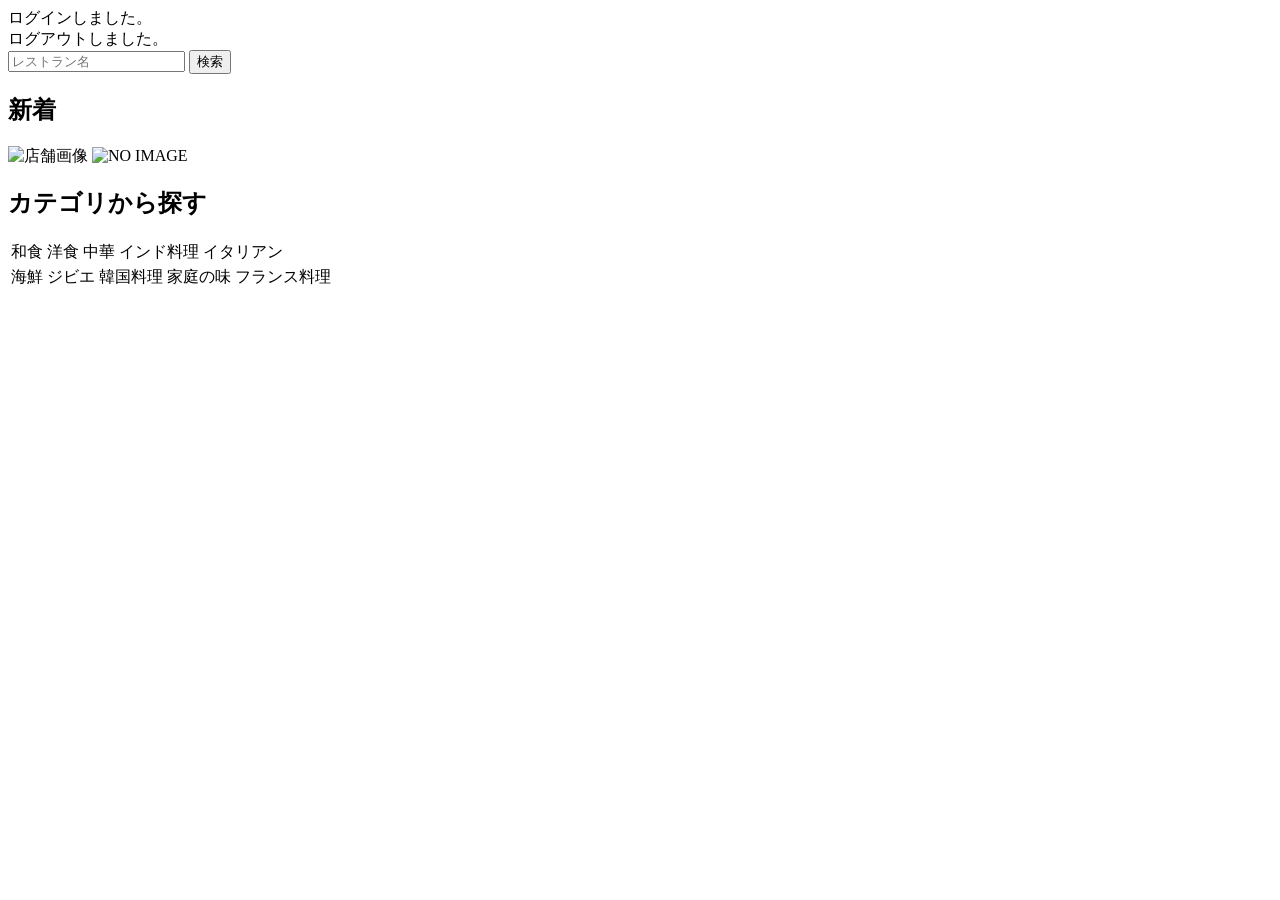
<file: nagoyameshi/src/main/resources/templates/index.html>
<!DOCTYPE html>
<html xmlns:th="https://www.thymeleaf.org" xmlns:sec="http://www.thymeleaf.org/extras/spring-security">
    <head>
         <div th:replace="~{fragment :: meta}"></div>   
              
         <div th:replace="~{fragment :: styles}"></div>	
         
        <title>Nagoyameshi</title>	
    </head>
    <body>
           <div class="nagoyameshi-wrapper">
             <!-- ヘッダー -->
             <div th:replace="~{fragment :: header}"></div>
             
             <main>
                 <div class="container pt-4 pb-5 nagoyameshi-container">
                     <div th:if="${param.loggedIn}" class="alert alert-info">
                         ログインしました。
                     </div>  
                     
                     <div th:if="${param.loggedOut}" class="alert alert-info">
                         ログアウトしました。
                     </div>
                     
                     <div th:if="${successMessage}" class="alert alert-info">
                         <span th:text="${successMessage}"></span>
                     </div>
                     
                      <div class="d-flex justify-content-center">                                            
                         <form method="get" th:action="@{/restaurants}" class="mb-5 nagoyameshi-search-form">
                             <div class="input-group">
                                 <input type="text" class="form-control" name="keyword" th:value="${keyword}" placeholder="レストラン名">
                                 <button type="submit" class="btn text-white shadow-sm nagoyameshi-btn">検索</button> 
                             </div>               
                         </form>                        
                     </div>                                                                                                  
                                                      
                     <h2 class="text-center mb-3">新着</h2>
                     <div class="row row-cols-lg-5 row-cols-2 g-3 mb-5">                                        
                         <div class="col" th:each="newRestaurant : ${newRestaurants}">
                             <a th:href="@{/restaurants/__${newRestaurant.getId()}__}" class="link-dark nagoyameshi-card-link">
                                 <div class="card h-100">                                                                        
                                     <img th:if="${newRestaurant.getImageName()}" th:src="@{/storage/__${newRestaurant.getImageName()}__}" class="card-img-top nagoyameshi-vertical-card-image" alt="店舗画像">                                     
                                     <img th:unless="${newRestaurant.getImageName()}" th:src="@{/images/noImage.png}" class="card-img-top nagoyameshi-vertical-card-image" alt="NO IMAGE">                                                                                                                        
                                     <div class="card-body">                                    
                                         <h3 class="card-title" th:text="${newRestaurant.getName()}"></h3>
                                         <p class="card-text mb-1">
                                             <small class="text-muted" th:text="${newRestaurant.getAddress()}"></small>                                            
                                         </p>
                                         <p class="card-text">
                                             <span th:text="${#numbers.formatInteger(newRestaurant.getLowestPrice(), 1, 'COMMA') + '円'}"></span>                                            
                                         </p>                                    
                                     </div>
                                 </div>    
                             </a>            
                         </div>                                               
                     </div>
                     
                     <div class="row justify-content-center">
                         <div class="col-xl-5 col-lg-6 col-md-8">                    
                     
                             <h2 class="text-center mb-3">カテゴリから探す</h2>                                        
                              
                             <table class="table">
                                 <tbody>                                                     
                                     <tr>
<!--                                         <th>北海道</th>-->
<!--                                         <td>-->
<!--                                             <a th:href="@{/restaurants?area=北海道}">北海道</a>-->
<!--                                         </td>                                     -->
<!--                                     </tr>  -->
<!--                                     <tr>-->
<!--                                         <th>東北</th>-->
                                         <td>
                                             <a th:href="@{/restaurants?category=和食}" class="me-2">和食</a>
                                             <a th:href="@{/restaurants?category=洋食}" class="me-2">洋食</a>
                                             <a th:href="@{/restaurants?category=中華}" class="me-2">中華</a>
                                             <a th:href="@{/restaurants?category=インド料理}" class="me-2">インド料理</a>
                                             <a th:href="@{/restaurants?category=イタリアン}" class="me-2">イタリアン</a>
                                         </td>
                                         </tr> 
                                         <tr>  
                                         <td>
                                             <a th:href="@{/restaurants?category=海鮮}" class="me-2">海鮮</a>
                                             <a th:href="@{/restaurants?category=ジビエ}" class="me-2">ジビエ</a>
                                             <a th:href="@{/restaurants?category=韓国料理}" class="me-2">韓国料理</a>
                                             <a th:href="@{/restaurants?category=家庭の味}" class="me-2">家庭の味</a>
                                             <a th:href="@{/restaurants?category=フランス料理}" class="me-2">フランス料理</a>
                                             
                                         </td>                                     
                                     </tr>  
                                     <tr>
<!--                                         <th>北関東</th>-->
<!--                                         <td>-->
<!--                                             <a th:href="@{/restaurants?area=茨城県}" class="me-2">茨城県</a>-->
<!--                                             <a th:href="@{/restaurants?area=栃木県}" class="me-2">栃木県</a>-->
<!--                                             <a th:href="@{/restaurants?area=群馬県}">群馬県</a>                                    -->
<!--                                         </td>                                     -->
<!--                                     </tr>  -->
<!--                                     <tr>-->
<!--                                         <th>首都圏</th>-->
<!--                                         <td>-->
<!--                                             <a th:href="@{/restaurants?area=埼玉県}" class="me-2">埼玉県</a>-->
<!--                                             <a th:href="@{/restaurants?area=千葉県}" class="me-2">千葉県</a>-->
<!--                                             <a th:href="@{/restaurants?area=東京都}" class="me-2">東京都</a>-->
<!--                                             <a th:href="@{/restaurants?area=神奈川県}">神奈川県</a>-->
<!--                                         </td>                                     -->
<!--                                     </tr>  -->
<!--                                     <tr>-->
<!--                                         <th>甲信越</th>-->
<!--                                         <td>-->
<!--                                             <a th:href="@{/restaurants?area=新潟県}" class="me-2">新潟県</a>-->
<!--                                             <a th:href="@{/restaurants?area=山梨県}" class="me-2">山梨県</a>-->
<!--                                             <a th:href="@{/restaurants?area=長野県}">長野県</a>-->
<!--                                         </td>                                     -->
<!--                                     </tr>  -->
<!--                                     <tr>-->
<!--                                         <th>北陸</th>-->
<!--                                         <td>-->
<!--                                             <a th:href="@{/restaurants?area=富山県}" class="me-2">富山県</a>-->
<!--                                             <a th:href="@{/restaurants?area=石川県}" class="me-2">石川県</a>-->
<!--                                             <a th:href="@{/restaurants?area=福井県}">福井県</a>-->
<!--                                         </td>                                     -->
<!--                                     </tr>  -->
<!--                                     <tr>-->
<!--                                         <th>東海</th>-->
<!--                                         <td>-->
<!--                                             <a th:href="@{/restaurants?area=岐阜県}" class="me-2">岐阜県</a>-->
<!--                                             <a th:href="@{/restaurants?area=静岡県}" class="me-2">静岡県</a>-->
<!--                                             <a th:href="@{/restaurants?area=愛知県}" class="me-2">愛知県</a>-->
<!--                                             <a th:href="@{/restaurants?area=三重県}">三重県</a>-->
<!--                                         </td>                                     -->
<!--                                     </tr>  -->
<!--                                     <tr>-->
<!--                                         <th>近畿</th>-->
<!--                                         <td>-->
<!--                                             <a th:href="@{/restaurants?area=滋賀県}" class="me-2">滋賀県</a>-->
<!--                                             <a th:href="@{/restaurants?area=京都府}" class="me-2">京都府</a>-->
<!--                                             <a th:href="@{/restaurants?area=大阪府}" class="me-2">大阪府</a>-->
<!--                                             <a th:href="@{/restaurants?area=兵庫県}" class="me-2">兵庫県</a>-->
<!--                                             <a th:href="@{/restaurants?area=奈良県}" class="me-2">奈良県</a>-->
<!--                                             <a th:href="@{/restaurants?area=和歌山県}">和歌山県</a>-->
<!--                                         </td>                                     -->
<!--                                     </tr>  -->
<!--                                     <tr>-->
<!--                                         <th>山陽・山陰</th>-->
<!--                                         <td>-->
<!--                                             <a th:href="@{/restaurants?area=鳥取県}" class="me-2">鳥取県</a>-->
<!--                                             <a th:href="@{/restaurants?area=島根県}" class="me-2">島根県</a>-->
<!--                                             <a th:href="@{/restaurants?area=岡山県}" class="me-2">岡山県</a>-->
<!--                                             <a th:href="@{/restaurants?area=広島県}" class="me-2">広島県</a>-->
<!--                                             <a th:href="@{/restaurants?area=山口県}">山口県</a>-->
<!--                                         </td>                                     -->
<!--                                     </tr>  -->
<!--                                     <tr>-->
<!--                                         <th>四国</th>-->
<!--                                         <td>-->
<!--                                             <a th:href="@{/restaurants?area=徳島県}" class="me-2">徳島県</a>-->
<!--                                             <a th:href="@{/restaurants?area=香川県}" class="me-2">香川県</a>-->
<!--                                             <a th:href="@{/restaurants?area=愛媛県}" class="me-2">愛媛県</a>-->
<!--                                             <a th:href="@{/restaurants?area=高知県}">高知県</a>-->
<!--                                         </td>                                     -->
<!--                                     </tr>            -->
<!--                                     <tr>-->
<!--                                         <th>九州</th>-->
<!--                                         <td>-->
<!--                                             <a th:href="@{/restaurants?area=福岡県}" class="me-2">福岡県</a>-->
<!--                                             <a th:href="@{/restaurants?area=佐賀県}" class="me-2">佐賀県</a>-->
<!--                                             <a th:href="@{/restaurants?area=長崎県}" class="me-2">長崎県</a>-->
<!--                                             <a th:href="@{/restaurants?area=熊本県}" class="me-2">熊本県</a>-->
<!--                                             <a th:href="@{/restaurants?area=大分県}" class="me-2">大分県</a>-->
<!--                                             <a th:href="@{/restaurants?area=宮崎県}" class="me-2">宮崎県</a>-->
<!--                                             <a th:href="@{/restaurants?area=鹿児島県}">鹿児島県</a>-->
<!--                                         </td>                                     -->
<!--                                     </tr>  -->
<!--                                     <tr>-->
<!--                                         <th>沖縄</th>-->
<!--                                         <td>-->
<!--                                             <a th:href="@{/restaurants?area=沖縄県}">沖縄県</a>-->
                                         </td>                                     
                                     </tr>                                                                                                                                                                                                                                                                                                                                                                           
                                 </tbody>
                             </table>  
                         </div>
                     </div>
                 </div>
             </main>
             
             <!-- フッター -->
             <div th:replace="~{fragment :: footer}"></div>
         </div>    
         
         <div th:replace="~{fragment :: scripts}"></div> 
    </body>
</html>
</file>
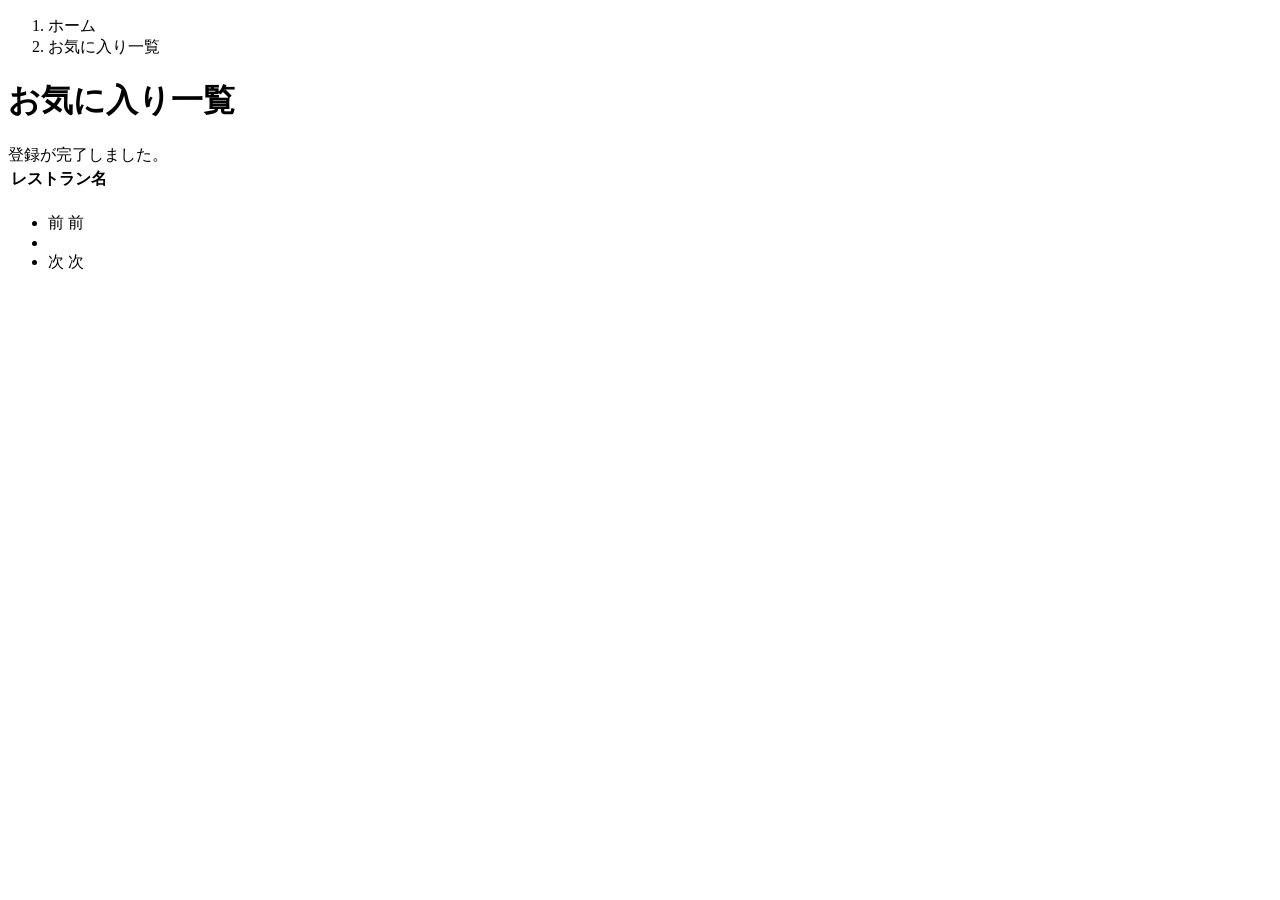
<file: nagoyameshi/src/main/resources/templates/favorites/index.html>
<!DOCTYPE html>
 <html xmlns:th="https://www.thymeleaf.org" xmlns:sec="http://www.thymeleaf.org/extras/spring-security">    
     <head>
         <div th:replace="~{fragment :: meta}"></div>   
              
         <div th:replace="~{fragment :: styles}"></div>
           
         <title>お気に入り一覧</title>   
     </head>
     <body>
         <div class="nagoyameshi-wrapper">
             <!-- ヘッダー -->
             <div th:replace="~{fragment :: header}"></div>
             
             <main>
                 <div class="container nagoyameshi-container pb-5">
                     <div class="row justify-content-center">
                         <div class="col-xxl-9 col-xl-10 col-lg-11">
                             <nav class="my-3" style="--bs-breadcrumb-divider: '>';" aria-label="breadcrumb">
                                 <ol class="breadcrumb mb-0"> 
                                     <li class="breadcrumb-item"><a th:href="@{/}">ホーム</a></li>                       
                                     <li class="breadcrumb-item active" aria-current="page">お気に入り一覧</li>
                                 </ol>
                             </nav> 
                             
                             <h1 class="mb-3 text-center">お気に入り一覧</h1>  
             
                              <div th:if="${param.reserved}" class="alert alert-info">
                                 登録が完了しました。
                             </div>   
                             
                             <table class="table">
                                 <thead>
                                     <tr>                            
                                         <th scope="col">レストラン名</th>
<!--                                         <th scope="col">チェックイン日</th>
                                         <th scope="col">チェックアウト日</th>
                                         <th scope="col">宿泊人数</th>
                                         <th scope="col">宿泊料金</th>              -->                          
                                     </tr>
                                 </thead>   
                                 <tbody>                                                    
                                     <tr th:each="favorite : ${favoritePage}">
                                         <td>
                                             <a th:href="@{/restaurants/__${favorite.getRestaurant().getId()}__}" th:text="${favorite.getRestaurant().getName()}"></a>
                                         </td>
<!--                                         <td th:text="${favorite.getCheckinDate()}"></td>
                                         <td th:text="${favorite.getCheckoutDate()}"></td>
                                         <td th:text="${favorite.getNumberOfPeople + '名'}"></td>
                                         <td th:text="${#numbers.formatInteger(favorite.getAmount(), 1, 'COMMA') + '円'}"></td>   -->
                                     </tr>                                    
                                 </tbody>
                             </table>    
                             
                            <!-- ページネーション -->
                             <div th:if="${favoritePage.getTotalPages() > 1}" class="d-flex justify-content-center">
                                 <nav aria-label="お気に入り一覧ページ">
                                     <ul class="pagination">
                                         <li class="page-item">
                                             <span th:if="${favoritePage.isFirst()}" class="page-link disabled">前</span>
                                             <a th:unless="${favoritePage.isFirst()}" th:href="@{/favorites(page = ${favoritePage.getNumber() - 1})}" class="page-link nagoyameshi-page-link">前</a>
                                         </li>
                                         <li th:each="i : ${#numbers.sequence(0, favoritePage.getTotalPages() - 1)}" class="page-item">
                                             <span th:if="${i == favoritePage.getNumber()}" class="page-link active nagoyameshi-active" th:text="${i + 1}"></span>
                                             <a th:unless="${i == favoritePage.getNumber()}" th:href="@{/favorites(page = ${i})}" class="page-link nagoyameshi-page-link" th:text="${i + 1}"></a>
                                         </li>
                                         <li class="page-item">                        
                                             <span th:if="${favoritePage.isLast()}" class="page-link disabled">次</span>
                                             <a th:unless="${favoritePage.isLast()}" th:href="@{/favorites(page = ${favoritePage.getNumber() + 1})}" class="page-link nagoyameshi-page-link">次</a>
                                         </li>
                                     </ul>
                                 </nav> 
                             </div>                
                         </div>                          
                     </div>
                 </div>  
             </main>
             
             <!-- フッター -->
             <div th:replace="~{fragment :: footer}"></div>
         </div>    
         
         <div th:replace="~{fragment :: scripts}"></div>  
   </body>
 </html>
</file>
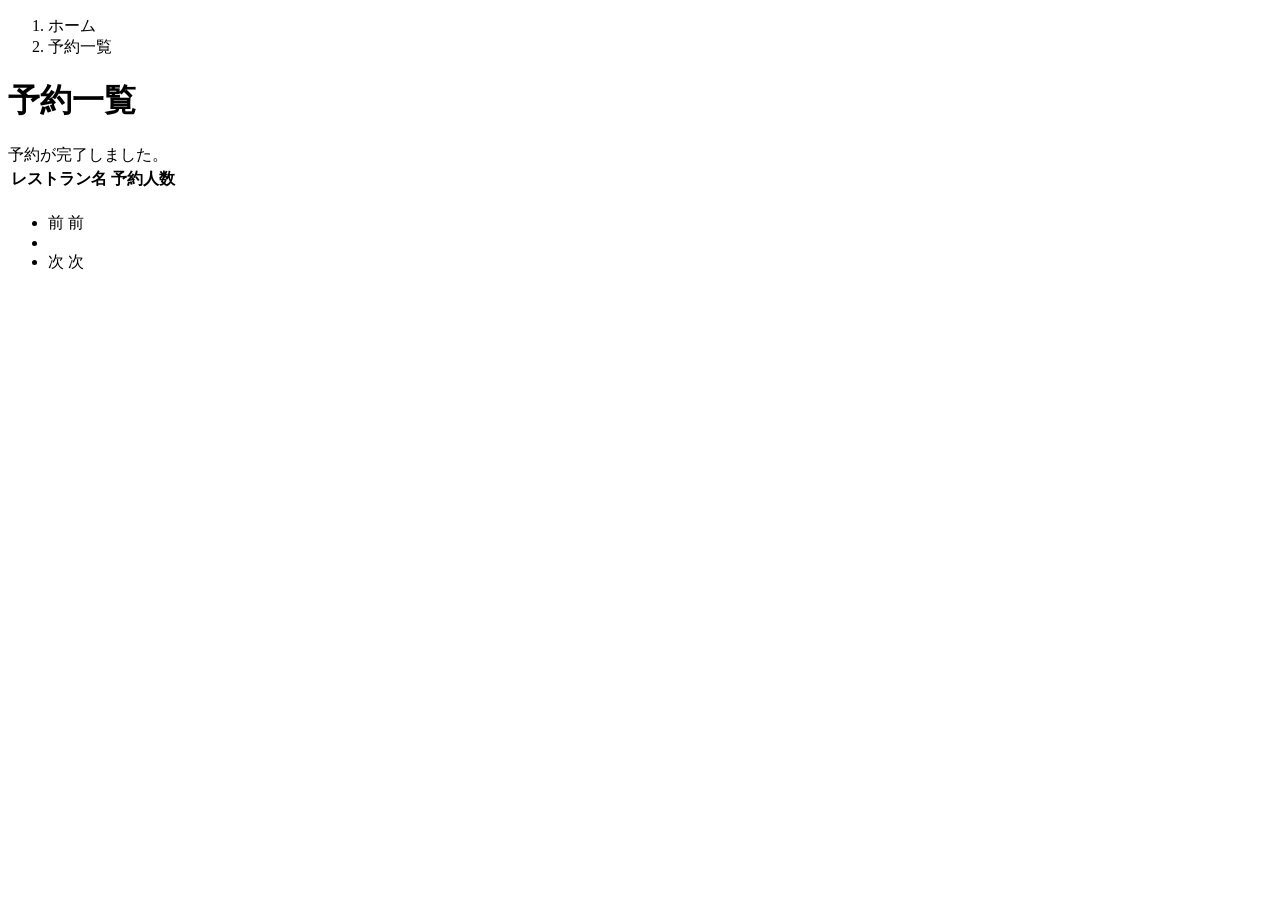
<file: nagoyameshi/src/main/resources/templates/reservations/index.html>
<!DOCTYPE html>
 <html xmlns:th="https://www.thymeleaf.org" xmlns:sec="http://www.thymeleaf.org/extras/spring-security">    
     <head>
         <div th:replace="~{fragment :: meta}"></div>   
              
         <div th:replace="~{fragment :: styles}"></div>
           
         <title>予約一覧</title>   
     </head>
     <body>
         <div class="nagoyameshi-wrapper">
             <!-- ヘッダー -->
             <div th:replace="~{fragment :: header}"></div>
             
             <main>
                 <div class="container nagoyameshi-container pb-5">
                     <div class="row justify-content-center">
                         <div class="col-xxl-9 col-xl-10 col-lg-11">
                             <nav class="my-3" style="--bs-breadcrumb-divider: '>';" aria-label="breadcrumb">
                                 <ol class="breadcrumb mb-0"> 
                                     <li class="breadcrumb-item"><a th:href="@{/}">ホーム</a></li>                       
                                     <li class="breadcrumb-item active" aria-current="page">予約一覧</li>
                                 </ol>
                             </nav> 
                             
                             <h1 class="mb-3 text-center">予約一覧</h1>  
             
                              <div th:if="${param.reserved}" class="alert alert-info">
                                 予約が完了しました。
                             </div>   
                             
                             <table class="table">
                                 <thead>
                                     <tr>                            
                                         <th scope="col">レストラン名</th>
<!--                                         <th scope="col">チェックイン日</th>-->
<!--                                         <th scope="col">チェックアウト日</th>-->
                                         <th scope="col">予約人数</th>
<!--                                         <th scope="col">宿泊料金</th>                                        -->
                                     </tr>
                                 </thead>   
                                 <tbody>                                                    
                                     <tr th:each="reservation : ${reservationPage}">
                                         <td>
                                             <a th:href="@{/restaurants/__${reservation.getRestaurant().getId()}__}" th:text="${reservation.getRestaurant().getName()}"></a>
                                         </td>
                                         <td th:text="${reservation.getReservationDate()}"></td>
<!--                                         <td th:text="${reservation.getCheckoutDate()}"></td>-->
                                         <td th:text="${reservation.getNumberOfPeople + '名'}"></td>
<!--                                         <td th:text="${#numbers.formatInteger(reservation.getAmount(), 1, 'COMMA') + '円'}"></td>-->
                                     </tr>                                    
                                 </tbody>
                             </table>    
                             
                            <!-- ページネーション -->
                             <div th:if="${reservationPage.getTotalPages() > 1}" class="d-flex justify-content-center">
                                 <nav aria-label="予約一覧ページ">
                                     <ul class="pagination">
                                         <li class="page-item">
                                             <span th:if="${reservationPage.isFirst()}" class="page-link disabled">前</span>
                                             <a th:unless="${reservationPage.isFirst()}" th:href="@{/reservations(page = ${reservationPage.getNumber() - 1})}" class="page-link nagoyameshi-page-link">前</a>
                                         </li>
                                         <li th:each="i : ${#numbers.sequence(0, reservationPage.getTotalPages() - 1)}" class="page-item">
                                             <span th:if="${i == reservationPage.getNumber()}" class="page-link active nagoyameshi-active" th:text="${i + 1}"></span>
                                             <a th:unless="${i == reservationPage.getNumber()}" th:href="@{/reservations(page = ${i})}" class="page-link nagoyameshi-page-link" th:text="${i + 1}"></a>
                                         </li>
                                         <li class="page-item">                        
                                             <span th:if="${reservationPage.isLast()}" class="page-link disabled">次</span>
                                             <a th:unless="${reservationPage.isLast()}" th:href="@{/reservations(page = ${reservationPage.getNumber() + 1})}" class="page-link nagoyameshi-page-link">次</a>
                                         </li>
                                     </ul>
                                 </nav> 
                             </div>                
                         </div>                          
                     </div>
                 </div>  
             </main>
             
             <!-- フッター -->
             <div th:replace="~{fragment :: footer}"></div>
         </div>    
         
         <div th:replace="~{fragment :: scripts}"></div>  
   </body>
 </html>
</file>
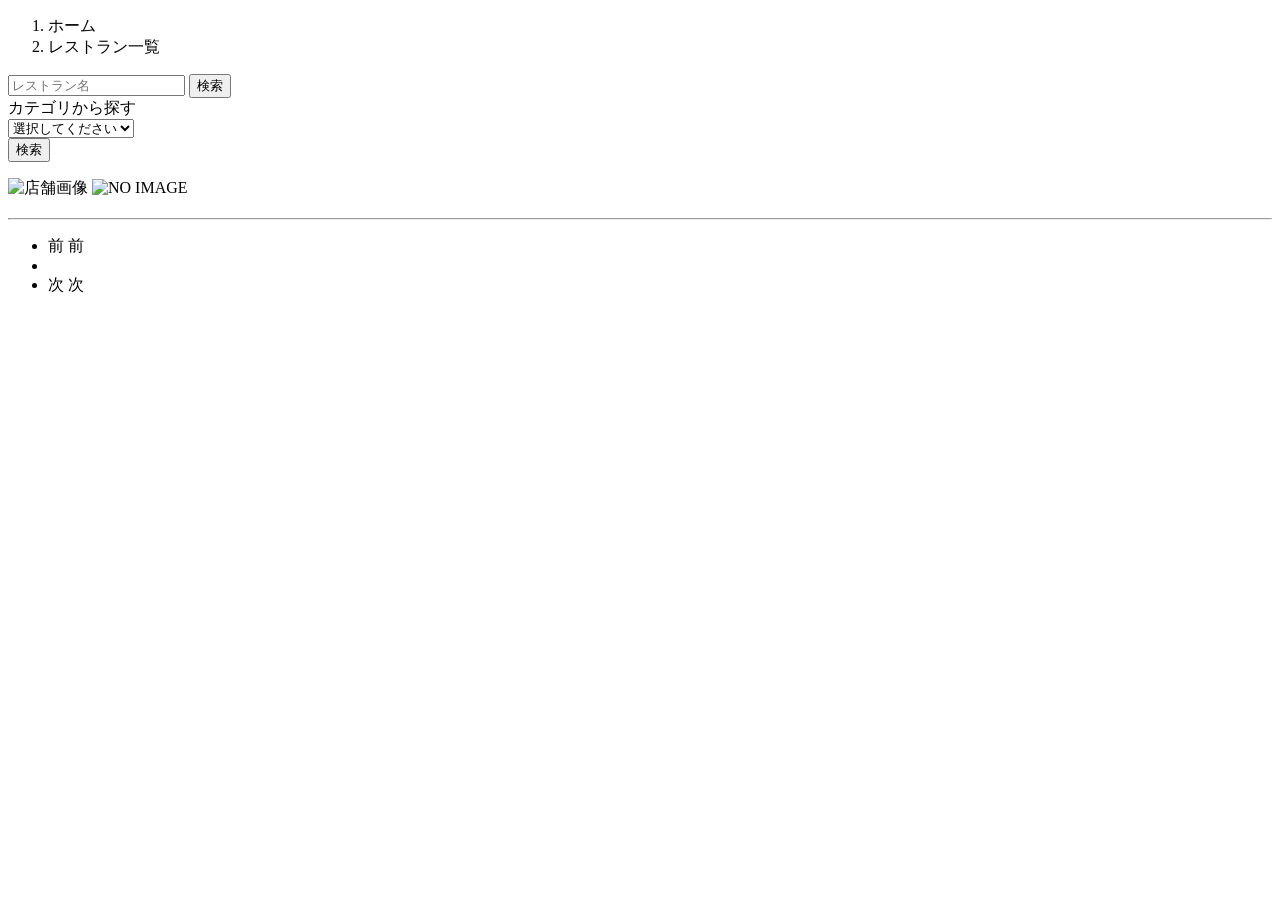
<file: nagoyameshi/src/main/resources/templates/restaurants/index.html>
<!DOCTYPE html>
 <html xmlns:th="https://www.thymeleaf.org" xmlns:sec="http://www.thymeleaf.org/extras/spring-security">    
     <head>
         <div th:replace="~{fragment :: meta}"></div>   
              
         <div th:replace="~{fragment :: styles}"></div>
           
         <title>レストラン一覧</title>   
     </head>
     <body>
         <div class="nagoyameshi-wrapper">
             <!-- ヘッダー -->
             <div th:replace="~{fragment :: header}"></div>
             
             <main>
                 <div class="container nagoyameshi-container pb-5">
                     <div class="row justify-content-center">
                         <nav class="my-3" style="--bs-breadcrumb-divider: '>';" aria-label="breadcrumb">
                             <ol class="breadcrumb mb-0">                        
                                 <li class="breadcrumb-item"><a th:href="@{/}">ホーム</a></li>
                                 <li class="breadcrumb-item active" aria-current="page">レストラン一覧</li>
                             </ol>
                         </nav>         
             
                         <div class="col-xl-3 col-lg-4 col-md-12">               
                             <form method="get" th:action="@{/restaurants}" class="w-100 mb-3">
                                 <div class="input-group">
                                     <input type="text" class="form-control" name="keyword" th:value="${keyword}" placeholder="レストラン名">
                                     <button type="submit" class="btn text-white shadow-sm nagoyameshi-btn">検索</button> 
                                 </div>               
                             </form>
             
                             <div class="card mb-3">
                                 <div class="card-header">
                                     カテゴリから探す
                                 </div>
                                 <div class="card-body">
                                     <form method="get" th:action="@{/restaurants}" class="w-100">
                                         <div class="form-group mb-3">
                                             <select class="form-control form-select" name="category">  
                                                 <option value="" hidden>選択してください</option>   
                                                 <option value="和食" th:selected="${category == '和食'}">和食</option> 
                                                 <option value="洋食" th:selected="${category == '洋食'}">洋食</option> 
                                                 <option value="中華" th:selected="${category == '中華'}">中華料理</option> 
                                                 <option value="インド料理" th:selected="${category == 'インド料理'}">インド料理</option> 
                                                 <option value="イタリアン" th:selected="${category == 'イタリアン'}">イタリアン</option> 
                                                 <option value="海鮮" th:selected="${category == '海鮮'}">海鮮料理</option> 
                                                 <option value="ジビエ" th:selected="${category == 'ジビエ'}">ジビエ料理</option> 
                                                 <option value="韓国料理" th:selected="${category == '韓国料理'}">韓国料理</option> 
                                                 <option value="家庭の味" th:selected="${category == '家庭の味'}">家庭の味</option> 
                                                 <option value="フランス料理" th:selected="${category == 'フランス料理'}">フランス料理</option> 
<!--                                                 <optgroup label="北海道">                                      -->
<!--                                                     <option value="北海道" th:selected="${area == '北海道'}">北海道</option>-->
<!--                                                 </optgroup>                -->
<!--                                                 <optgroup label="東北">                                  -->
<!--        H                                             <option value="青森県" th:selected="${area == '青森県'}">青森県</option>                                                -->
<!--                                                     <option value="岩手県" th:selected="${area == '岩手県'}">岩手県</option>-->
<!--                                                     <option value="宮城県" th:selected="${area == '宮城県'}">宮城県</option>-->
<!--                                                     <option value="秋田県" th:selected="${area == '秋田県'}">秋田県</option>-->
<!--                                                     <option value="山形県" th:selected="${area == '山形県'}">山形県</option>-->
<!--                                                     <option value="福島県" th:selected="${area == '福島県'}">福島県</option>-->
<!--                                                 </optgroup>-->
<!--                                                 <optgroup label="北関東">  -->
<!--                                                     <option value="茨城県" th:selected="${area == '茨城県'}">茨城県</option>-->
<!--                                                     <option value="栃木県" th:selected="${area == '栃木県'}">栃木県</option>-->
<!--                                                     <option value="群馬県" th:selected="${area == '群馬県'}">群馬県</option>-->
<!--                                                 </optgroup>-->
<!--                                                 <optgroup label="首都圏"> -->
<!--                                                     <option value="埼玉県" th:selected="${area == '埼玉県'}">埼玉県</option>-->
<!--                                                     <option value="千葉県" th:selected="${area == '千葉県'}">千葉県</option>-->
<!--                                                     <option value="東京都" th:selected="${area == '東京都'}">東京都</option>-->
<!--                                                     <option value="神奈川県" th:selected="${area == '神奈川県'}">神奈川県</option>-->
<!--                                                 </optgroup>-->
<!--                                                 <optgroup label="甲信越"> -->
<!--                                                     <option value="新潟県" th:selected="${area == '新潟県'}">新潟県</option>-->
<!--                                                     <option value="山梨県" th:selected="${area == '山梨県'}">山梨県</option>-->
<!--                                                     <option value="長野県" th:selected="${area == '長野県'}">長野県</option>-->
<!--                                                 </optgroup>-->
<!--                                                 <optgroup label="北陸"> -->
<!--                                                     <option value="富山県" th:selected="${area == '富山県'}">富山県</option>-->
<!--                                                     <option value="石川県" th:selected="${area == '石川県'}">石川県</option>-->
<!--                                                     <option value="福井県" th:selected="${area == '福井県'}">福井県</option>-->
<!--                                                 </optgroup>-->
<!--                                                 <optgroup label="東海">-->
<!--                                                     <option value="岐阜県" th:selected="${area == '岐阜県'}">岐阜県</option>-->
<!--                                                     <option value="静岡県" th:selected="${area == '静岡県'}">静岡県</option>-->
<!--                                                     <option value="愛知県" th:selected="${area == '愛知県'}">愛知県</option>-->
<!--                                                     <option value="三重県" th:selected="${area == '三重県'}">三重県</option>-->
<!--                                                 </optgroup>-->
<!--                                                 <optgroup label="近畿">-->
<!--                                                     <option value="滋賀県" th:selected="${area == '滋賀県'}">滋賀県</option>-->
<!--                                                     <option value="京都府" th:selected="${area == '京都府'}">京都府</option>-->
<!--                                                     <option value="大阪府" th:selected="${area == '大阪府'}">大阪府</option>-->
<!--                                                     <option value="兵庫県" th:selected="${area == '兵庫県'}">兵庫県</option>-->
<!--                                                     <option value="奈良県" th:selected="${area == '奈良県'}">奈良県</option>-->
<!--                                                     <option value="和歌山県" th:selected="${area == '和歌山県'}">和歌山県</option>-->
<!--                                                 </optgroup>-->
<!--                                                 <optgroup label="山陽・山陰">-->
<!--                                                     <option value="鳥取県" th:selected="${area == '鳥取県'}">鳥取県</option>-->
<!--                                                     <option value="島根県" th:selected="${area == '島根県'}">島根県</option>-->
<!--                                                     <option value="岡山県" th:selected="${area == '岡山県'}">岡山県</option>-->
<!--                                                     <option value="広島県" th:selected="${area == '広島県'}">広島県</option>-->
<!--                                                     <option value="山口県" th:selected="${area == '山口県'}">山口県</option>-->
<!--                                                 </optgroup>-->
<!--                                                 <optgroup label="四国">-->
<!--                                                     <option value="徳島県" th:selected="${area == '徳島県'}">徳島県</option>-->
<!--                                                     <option value="香川県" th:selected="${area == '香川県'}">香川県</option>-->
<!--                                                     <option value="愛媛県" th:selected="${area == '愛媛県'}">愛媛県</option>-->
<!--                                                     <option value="高知県" th:selected="${area == '高知県'}">高知県</option>-->
<!--                                                 </optgroup>-->
<!--                                                 <optgroup label="九州">-->
<!--                                                     <option value="福岡県" th:selected="${area == '福岡県'}">福岡県</option>-->
<!--                                                     <option value="佐賀県" th:selected="${area == '佐賀県'}">佐賀県</option>-->
<!--                                                     <option value="長崎県" th:selected="${area == '長崎県'}">長崎県</option>-->
<!--                                                     <option value="熊本県" th:selected="${area == '熊本県'}">熊本県</option>-->
<!--                                                     <option value="大分県" th:selected="${area == '大分県'}">大分県</option>-->
<!--                                                     <option value="宮崎県" th:selected="${area == '宮崎県'}">宮崎県</option>-->
<!--                                                     <option value="鹿児島県" th:selected="${area == '鹿児島県'}">鹿児島県</option>-->
<!--                                                 </optgroup>-->
<!--                                                 <optgroup label="沖縄">-->
<!--                                                     <option value="沖縄県" th:selected="${area == '沖縄県'}">沖縄県</option>-->
<!--                                                 </optgroup>                                                                                                  -->
                                             </select> 
                                         </div>
                                         <div class="form-group">
                                             <button type="submit" class="btn text-white shadow-sm w-100 nagoyameshi-btn">検索</button>
                                         </div>                                           
                                     </form>
                                 </div>
                             </div>                
             
<!--                             <div class="card mb-3">-->
<!--                                 <div class="card-header">-->
<!--                                     1泊あたりの予算から探す-->
<!--                                 </div>-->
<!--                                 <div class="card-body">-->
<!--                                     <form method="get" th:action="@{/restaurants}" class="w-100">-->
<!--                                         <div class="form-group mb-3">    -->
<!--                                             <select class="form-control form-select" name="price">-->
<!--                                                 <option value="" hidden>選択してください</option> -->
<!--                                                 <option value="6000" th:selected="${price == 6000}">6,000円以内</option>-->
<!--                                                 <option value="7000" th:selected="${price == 7000}">7,000円以内</option>-->
<!--                                                 <option value="8000" th:selected="${price == 8000}">8,000円以内</option>-->
<!--                                                 <option value="9000" th:selected="${price == 9000}">9,000円以内</option>-->
<!--                                                 <option value="10000" th:selected="${price == 10000}">10,000円以内</option>-->
<!--                                             </select>                                                                                -->
<!--                                         </div>-->
<!--                                         <div class="form-group">-->
<!--                                             <button type="submit" class="btn text-white shadow-sm w-100 nagoyameshi-btn">検索</button>-->
<!--                                         </div>                                           -->
<!--                                     </form>-->
<!--                                 </div>-->
<!--                             </div>                               -->
                         </div>
             
                         <div class="col">                                                                          
                             <div class="d-flex justify-content-between flex-wrap">                                
                                 <p th:if="${restaurantPage.getTotalPages() > 1}" class="fs-5 mb-3" th:text="${'検索結果：' + restaurantPage.getTotalElements() + '件' + '（' + (restaurantPage.getNumber() + 1) + ' / ' + restaurantPage.getTotalPages() + ' ページ）'}"></p> 
                                 <p th:unless="${restaurantPage.getTotalPages() > 1}" class="fs-5 mb-3" th:text="${'検索結果：' + restaurantPage.getTotalElements() + '件'}"></p>                                 
                             </div>   
                                                                         
                             <div class="mb-3" th:each="restaurant : ${restaurantPage}">
                                 <a th:href="@{/restaurants/__${restaurant.getId()}__}" class="link-dark nagoyameshi-card-link">
                                     <div class="card h-100">   
                                         <div class="row g-0">
                                             <div class="col-md-4">                                                                                
                                                 <img th:if="${restaurant.getImageName()}" th:src="@{/storage/__${restaurant.getImageName()}__}" class="card-img-top nagoyameshi-horizontal-card-image" alt="店舗画像">                                                     
                                                 <img th:unless="${restaurant.getImageName()}" th:src="@{/images/noImage.png}" class="card-img-top nagoyameshi-horizontal-card-image" alt="NO IMAGE">                                                    
                                             </div> 
                                             <div class="col-md-8">                                                                                                                        
                                                 <div class="card-body">                                    
                                                     <h3 class="card-title mb-3" th:text="${restaurant.getName()}"></h3>                                            
  
                                                     <hr class="mb-3">
                                                     
                                                     <p class="card-text mb-2">
                                                         <span th:text="${restaurant.getDescription()}"></span>
                                                     </p>                                                    
                                                     
                                                     <p class="card-text mb-2">
                                                         <small class="text-muted" th:text="${'〒' + restaurant.getPostalCode()}"></small>
                                                         <small class="text-muted" th:text="${restaurant.getAddress()}"></small>                                                      
                                                     </p>   
                                                                                                                                                                                                                                    
                                                     <p class="card-text">
                                                         <span th:text="${#numbers.formatInteger(restaurant.getLowestPrice(), 1, 'COMMA') + '円'}"></span>
                                                     </p>                                    
                                                 </div>
                                             </div>
                                         </div>
                                     </div>    
                                 </a>            
                             </div>                                                                                       
             
                             <!-- ページネーション -->
                             <div th:if="${restaurantPage.getTotalPages() > 1}" class="d-flex justify-content-center">
                                 <nav aria-label="レストラン一覧ページ">
                                     <ul class="pagination">
                                         <li class="page-item">
                                             <span th:if="${restaurantPage.isFirst()}" class="page-link disabled">前</span>
                                             <a th:unless="${restaurantPage.isFirst()}" th:href="@{/restaurants(page = ${restaurantPage.getNumber() - 1}, keyword = ${keyword}, area = ${area}, price = ${price})}" class="page-link nagoyameshi-page-link">前</a>
                                         </li>
                                         <li th:each="i : ${#numbers.sequence(0, restaurantPage.getTotalPages() - 1)}" class="page-item">
                                             <span th:if="${i == restaurantPage.getNumber()}" class="page-link active nagoyameshi-active" th:text="${i + 1}"></span>
                                             <a th:unless="${i == restaurantPage.getNumber()}" th:href="@{/restaurants(page = ${i}, keyword = ${keyword}, area = ${area}, price = ${price})}" class="page-link nagoyameshi-page-link" th:text="${i + 1}"></a>
                                         </li>
                                         <li class="page-item">                        
                                             <span th:if="${restaurantPage.isLast()}" class="page-link disabled">次</span>
                                             <a th:unless="${restaurantPage.isLast()}" th:href="@{/restaurants(page = ${restaurantPage.getNumber() + 1}, keyword = ${keyword}, area = ${area}, price = ${price})}" class="page-link nagoyameshi-page-link">次</a>
                                         </li>
                                     </ul>
                                 </nav> 
                             </div>                                      
                         </div>
                     </div>
                 </div>  
             </main>
             
             <!-- フッター -->
             <div th:replace="~{fragment :: footer}"></div>
         </div>    
         
         <div th:replace="~{fragment :: scripts}"></div>  
   </body>
 </html>

<!--<!DOCTYPE html>-->
<!-- <html xmlns:th="https://www.thymeleaf.org" xmlns:sec="http://www.thymeleaf.org/extras/spring-security">    -->
<!--     <head>-->
<!--         <div th:replace="~{fragment :: meta}"></div>   -->
              
<!--         <div th:replace="~{fragment :: styles}"></div>-->
           
<!--         <title>レストラン一覧</title>   -->
<!--     </head>-->
<!--     <body>-->
<!--         <div class="nagoyameshi-wrapper">-->
<!--              ヘッダー -->
<!--             <div th:replace="~{fragment :: header}"></div>-->
             
<!--             <main>-->
<!--                 <div class="container nagoyameshi-container pb-5">-->
<!--                     <div class="row justify-content-center">-->
<!--                         <nav class="my-3" style="--bs-breadcrumb-divider: '>';" aria-label="breadcrumb">-->
<!--                             <ol class="breadcrumb mb-0">                        -->
<!--                                 <li class="breadcrumb-item"><a th:href="@{/}">ホーム</a></li>-->
<!--                                 <li class="breadcrumb-item active" aria-current="page">レストラン一覧</li>-->
<!--                             </ol>-->
<!--                         </nav>         -->
             
<!--                         <div class="col-xl-3 col-lg-4 col-md-12">               -->
<!--                             <form method="get" th:action="@{/restaurants}" class="w-100 mb-3">-->
<!--                                 <div class="input-group">-->
<!--                                     <input type="text" class="form-control" name="keyword" th:value="${keyword}" placeholder="レストラン名">-->
<!--                                     <button type="submit" class="btn text-white shadow-sm nagoyameshi-btn">検索</button> -->
<!--                                 </div>               -->
<!--                             </form>-->
             
<!--                             <div class="card mb-3">-->
<!--                                 <div class="card-header">-->
<!--                                     カテゴリから探す-->
<!--                                 </div>-->
<!--                                 <div class="card-body">-->
<!--                                     <form method="get" th:action="@{/restaurants}" class="w-100">-->
<!--                                         <div class="form-group mb-3">-->
<!--                                             <select class="form-control form-select" name="area">  -->
<!--                                                 <option value="" hidden>選択してください</option>   -->
<!--                                                 <optgroup label="北海道">                                      -->
<!--                                                     <option value="北海道" th:selected="${area == '北海道'}">北海道</option>-->
<!--                                                 </optgroup>                -->
<!--                                                 <optgroup label="東北">                                  -->
<!--                                                     <option value="青森県" th:selected="${area == '青森県'}">青森県</option>                                                -->
<!--                                                     <option value="岩手県" th:selected="${area == '岩手県'}">岩手県</option>-->
<!--                                                     <option value="宮城県" th:selected="${area == '宮城県'}">宮城県</option>-->
<!--                                                     <option value="秋田県" th:selected="${area == '秋田県'}">秋田県</option>-->
<!--                                                     <option value="山形県" th:selected="${area == '山形県'}">山形県</option>-->
<!--                                                     <option value="福島県" th:selected="${area == '福島県'}">福島県</option>-->
<!--                                                 </optgroup>-->
<!--                                                 <optgroup label="北関東">  -->
<!--                                                     <option value="茨城県" th:selected="${area == '茨城県'}">茨城県</option>-->
<!--                                                     <option value="栃木県" th:selected="${area == '栃木県'}">栃木県</option>-->
<!--                                                     <option value="群馬県" th:selected="${area == '群馬県'}">群馬県</option>-->
<!--                                                 </optgroup>-->
<!--                                                 <optgroup label="首都圏"> -->
<!--                                                     <option value="埼玉県" th:selected="${area == '埼玉県'}">埼玉県</option>-->
<!--                                                     <option value="千葉県" th:selected="${area == '千葉県'}">千葉県</option>-->
<!--                                                     <option value="東京都" th:selected="${area == '東京都'}">東京都</option>-->
<!--                                                     <option value="神奈川県" th:selected="${area == '神奈川県'}">神奈川県</option>-->
<!--                                                 </optgroup>-->
<!--                                                 <optgroup label="甲信越"> -->
<!--                                                     <option value="新潟県" th:selected="${area == '新潟県'}">新潟県</option>-->
<!--                                                     <option value="山梨県" th:selected="${area == '山梨県'}">山梨県</option>-->
<!--                                                     <option value="長野県" th:selected="${area == '長野県'}">長野県</option>-->
<!--                                                 </optgroup>-->
<!--                                                 <optgroup label="北陸"> -->
<!--                                                     <option value="富山県" th:selected="${area == '富山県'}">富山県</option>-->
<!--                                                     <option value="石川県" th:selected="${area == '石川県'}">石川県</option>-->
<!--                                                     <option value="福井県" th:selected="${area == '福井県'}">福井県</option>-->
<!--                                                 </optgroup>-->
<!--                                                 <optgroup label="東海">-->
<!--                                                     <option value="岐阜県" th:selected="${area == '岐阜県'}">岐阜県</option>-->
<!--                                                     <option value="静岡県" th:selected="${area == '静岡県'}">静岡県</option>-->
<!--                                                     <option value="愛知県" th:selected="${area == '愛知県'}">愛知県</option>-->
<!--                                                     <option value="三重県" th:selected="${area == '三重県'}">三重県</option>-->
<!--                                                 </optgroup>-->
<!--                                                 <optgroup label="近畿">-->
<!--                                                     <option value="滋賀県" th:selected="${area == '滋賀県'}">滋賀県</option>-->
<!--                                                     <option value="京都府" th:selected="${area == '京都府'}">京都府</option>-->
<!--                                                     <option value="大阪府" th:selected="${area == '大阪府'}">大阪府</option>-->
<!--                                                     <option value="兵庫県" th:selected="${area == '兵庫県'}">兵庫県</option>-->
<!--                                                     <option value="奈良県" th:selected="${area == '奈良県'}">奈良県</option>-->
<!--                                                     <option value="和歌山県" th:selected="${area == '和歌山県'}">和歌山県</option>-->
<!--                                                 </optgroup>-->
<!--                                                 <optgroup label="山陽・山陰">-->
<!--                                                     <option value="鳥取県" th:selected="${area == '鳥取県'}">鳥取県</option>-->
<!--                                                     <option value="島根県" th:selected="${area == '島根県'}">島根県</option>-->
<!--                                                     <option value="岡山県" th:selected="${area == '岡山県'}">岡山県</option>-->
<!--                                                     <option value="広島県" th:selected="${area == '広島県'}">広島県</option>-->
<!--                                                     <option value="山口県" th:selected="${area == '山口県'}">山口県</option>-->
<!--                                                 </optgroup>-->
<!--                                                 <optgroup label="四国">-->
<!--                                                     <option value="徳島県" th:selected="${area == '徳島県'}">徳島県</option>-->
<!--                                                     <option value="香川県" th:selected="${area == '香川県'}">香川県</option>-->
<!--                                                     <option value="愛媛県" th:selected="${area == '愛媛県'}">愛媛県</option>-->
<!--                                                     <option value="高知県" th:selected="${area == '高知県'}">高知県</option>-->
<!--                                                 </optgroup>-->
<!--                                                 <optgroup label="九州">-->
<!--                                                     <option value="福岡県" th:selected="${area == '福岡県'}">福岡県</option>-->
<!--                                                     <option value="佐賀県" th:selected="${area == '佐賀県'}">佐賀県</option>-->
<!--                                                     <option value="長崎県" th:selected="${area == '長崎県'}">長崎県</option>-->
<!--                                                     <option value="熊本県" th:selected="${area == '熊本県'}">熊本県</option>-->
<!--                                                     <option value="大分県" th:selected="${area == '大分県'}">大分県</option>-->
<!--                                                     <option value="宮崎県" th:selected="${area == '宮崎県'}">宮崎県</option>-->
<!--                                                     <option value="鹿児島県" th:selected="${area == '鹿児島県'}">鹿児島県</option>-->
<!--                                                 </optgroup>-->
<!--                                                 <optgroup label="沖縄">-->
<!--                                                     <option value="沖縄県" th:selected="${area == '沖縄県'}">沖縄県</option>-->
<!--                                                 </optgroup>                                                                                                  -->
<!--                                             </select> -->
<!--                                         </div>-->
<!--                                         <div class="form-group">-->
<!--                                             <button type="submit" class="btn text-white shadow-sm w-100 nagoyameshi-btn">検索</button>-->
<!--                                         </div>                                           -->
<!--                                     </form>-->
<!--                                 </div>-->
<!--                             </div>                -->
             
<!--                             <div class="card mb-3">-->
<!--                                 <div class="card-header">-->
<!--                                     予算から探す-->
<!--                                 </div>-->
<!--                                 <div class="card-body">-->
<!--                                     <form method="get" th:action="@{/restaurants}" class="w-100">-->
<!--                                         <div class="form-group mb-3">    -->
<!--                                             <select class="form-control form-select" name="price">-->
<!--                                                 <option value="" hidden>選択してください</option> -->
<!--                                                 <option value="500" th:selected="${price == 500}">5000円以内</option>-->
<!--                                                 <option value="1000" th:selected="${price == 1000}">1,000円以内</option>-->
<!--                                                 <option value="2000" th:selected="${price == 2000}">2,000円以内</option>-->
<!--                                                 <option value="3000" th:selected="${price == 3000}">3,000円以内</option>-->
<!--                                                 <option value="4000" th:selected="${price == 4000}">4,000円以内</option>-->
<!--                                                 <option value="5000" th:selected="${price == 5000}">5,000円以内</option>-->
<!--                                                 <option value="6000" th:selected="${price == 6000}">6,000円以内</option>-->
<!--                                                 <option value="7000" th:selected="${price == 7000}">7,000円以内</option>-->
<!--                                                 <option value="8000" th:selected="${price == 8000}">8,000円以内</option>-->
<!--                                                 <option value="9000" th:selected="${price == 9000}">9,000円以内</option>-->
<!--                                                 <option value="10000" th:selected="${price == 10000}">10,000円以内</option>-->
<!--                                             </select>                                                                                -->
<!--                                         </div>-->
<!--                                         <div class="form-group">-->
<!--                                             <button type="submit" class="btn text-white shadow-sm w-100 nagoyameshi-btn">検索</button>-->
<!--                                         </div>                                           -->
<!--                                     </form>-->
<!--                                 </div>-->
<!--                             </div>                               -->
<!--                         </div>-->
             
<!--                         <div class="col">                                                                          -->
<!--                             <div class="d-flex justify-content-between flex-wrap">                                -->
<!--                                 <p th:if="${restaurantPage.getTotalPages() > 1}" class="fs-5 mb-3" th:text="${'検索結果：' + restaurantPage.getTotalElements() + '件' + '（' + (restaurantPage.getNumber() + 1) + ' / ' + restaurantPage.getTotalPages() + ' ページ）'}"></p> -->
<!--                                 <p th:unless="${restaurantPage.getTotalPages() > 1}" class="fs-5 mb-3" th:text="${'検索結果：' + restaurantPage.getTotalElements() + '件'}"></p>                                 -->
<!--                             </div>   -->
                                                                         
<!--                             <div class="mb-3" th:each="restaurant : ${restaurantPage}">-->
<!--                                 <a th:href="@{/restaurants/__${restaurant.getId()}__}" class="link-dark nagoyameshi-card-link">-->
<!--                                     <div class="card h-100">   -->
<!--                                         <div class="row g-0">-->
<!--                                             <div class="col-md-4">                                                                                -->
<!--                                                 <img th:if="${restaurant.getImageName()}" th:src="@{/storage/__${restaurant.getImageName()}__}" class="card-img-top nagoyameshi-horizontal-card-image" alt="店舗画像">                                                     -->
<!--                                                 <img th:unless="${restaurant.getImageName()}" th:src="@{/images/noImage.png}" class="card-img-top nagoyameshi-horizontal-card-image" alt="NO IMAGE">                                                    -->
<!--                                             </div> -->
<!--                                             <div class="col-md-8">                                                                                                                        -->
<!--                                                 <div class="card-body">                                    -->
<!--                                                     <h3 class="card-title mb-3" th:text="${restaurant.getName()}"></h3>                                            -->
  
<!--                                                     <hr class="mb-3">-->
                                                     
<!--                                                     <p class="card-text mb-2">-->
<!--                                                         <span th:text="${restaurant.getDescription()}"></span>-->
<!--                                                     </p>                                                    -->
                                                     
<!--                                                     <p class="card-text mb-2">-->
<!--                                                         <small class="text-muted" th:text="${'〒' + restaurant.getPostalCode()}"></small>-->
<!--                                                         <small class="text-muted" th:text="${restaurant.getAddress()}"></small>                                                      -->
<!--                                                     </p>   -->
                                                                                                                                                                                                                                    
<!--                                                     <p class="card-text">-->
<!--                                                         <span th:text="${#numbers.formatInteger(restaurant.getPrice(), 1, 'COMMA') + '円'}"></span>-->
<!--                                                     </p>                                    -->
<!--                                                 </div>-->
<!--                                             </div>-->
<!--                                         </div>-->
<!--                                     </div>    -->
<!--                                 </a>            -->
<!--                             </div>                                                                                       -->
             
<!--                              ページネーション -->
<!--                             <div th:if="${restaurantPage.getTotalPages() > 1}" class="d-flex justify-content-center">-->
<!--                                 <nav aria-label="レストラン一覧ページ">-->
<!--                                     <ul class="pagination">-->
<!--                                         <li class="page-item">-->
<!--                                             <span th:if="${restaurantPage.isFirst()}" class="page-link disabled">前</span>-->
<!--                                             <a th:unless="${restaurantPage.isFirst()}" th:href="@{/restaurant(page = ${restaurantPage.getNumber() - 1}, keyword = ${keyword}, area = ${area}, price = ${price})}" class="page-link nagoyameshi-page-link">前</a>-->
<!--                                         </li>-->
<!--                                         <li th:each="i : ${#numbers.sequence(0, restaurantPage.getTotalPages() - 1)}" class="page-item">-->
<!--                                             <span th:if="${i == restaurantPage.getNumber()}" class="page-link active nagoyameshi-active" th:text="${i + 1}"></span>-->
<!--                                             <a th:unless="${i == restaurantPage.getNumber()}" th:href="@{/restaurants(page = ${i}, keyword = ${keyword}, area = ${area}, price = ${price})}" class="page-link nagoyameshi-page-link" th:text="${i + 1}"></a>-->
<!--                                         </li>-->
<!--                                         <li class="page-item">                        -->
<!--                                             <span th:if="${restaurantPage.isLast()}" class="page-link disabled">次</span>-->
<!--                                             <a th:unless="${restaurantPage.isLast()}" th:href="@{/restaurants(page = ${restaurantPage.getNumber() + 1}, keyword = ${keyword}, area = ${area}, price = ${price})}" class="page-link nagoyameshi-page-link">次</a>-->
<!--                                         </li>-->
<!--                                     </ul>-->
<!--                                 </nav> -->
<!--                             </div>                                      -->
<!--                         </div>-->
<!--                     </div>-->
<!--                 </div>  -->
<!--             </main>-->
             
<!--              フッター -->
<!--             <div th:replace="~{fragment :: footer}"></div>-->
<!--         </div>    -->
         
<!--         <div th:replace="~{fragment :: scripts}"></div>  -->
<!--   </body>-->
<!-- </html>-->
</file>
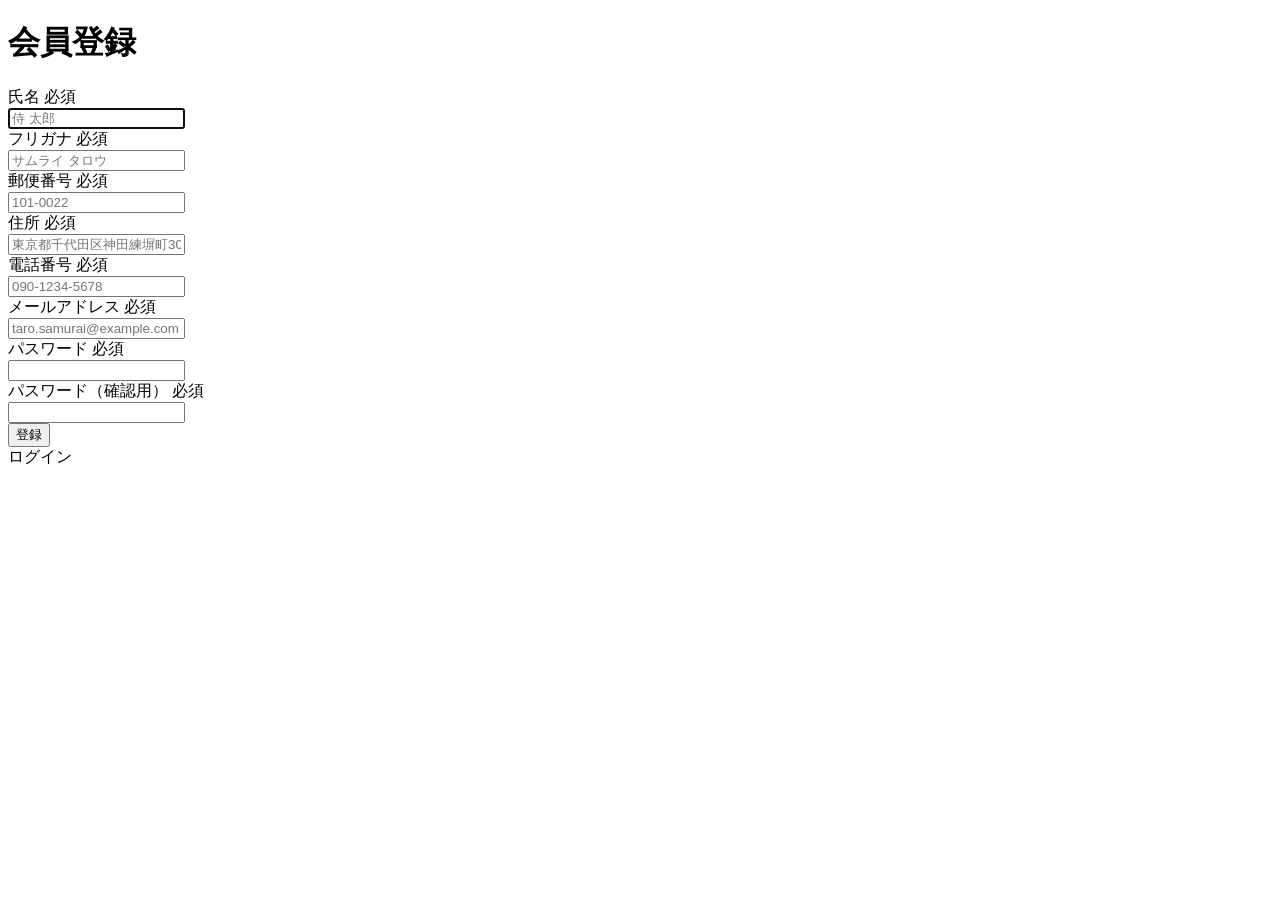
<file: nagoyameshi/src/main/resources/templates/reviews/index.html>
<!DOCTYPE html>
 <html xmlns:th="https://www.thymeleaf.org" xmlns:sec="http://www.thymeleaf.org/extras/spring-security">
     <head>
         <div th:replace="~{fragment :: meta}"></div>   
              
         <div th:replace="~{fragment :: styles}"></div> 
         
         <title>会員登録</title>       
     </head>
     <body>
         <div class="nagoyameshi-wrapper">
             <!-- ヘッダー -->
             <div th:replace="~{fragment :: header}"></div>
             
             <main>
                 <div class="container pt-4 pb-5 nagoyameshi-container">
                     <div class="row justify-content-center">
                         <div class="col-xl-5 col-lg-6 col-md-8">                    
             
                             <h1 class="mb-4 text-center">会員登録</h1>  
                             
                             <form method="post" th:action="@{/reviews}" th:object="${reviewForm}">
     
                                 <div class="form-group row mb-3">
                                     <div class="col-md-5">
                                         <label for="name" class="col-form-label text-md-left fw-bold">
                                             <div class="d-flex align-items-center">
                                                 <span class="me-1">氏名</span>
                                                 <span class="badge bg-danger">必須</span>
                                             </div>
                                         </label>
                                     </div>
                                     <div class="col-md-7">                                    
                                         <div th:if="${#fields.hasErrors('name')}" class="text-danger small mb-2" th:errors="*{name}"></div>                                    
                                         <input type="text" class="form-control" th:field="*{name}" autocomplete="name" autofocus placeholder="侍 太郎">
                                     </div>
                                 </div>
                                 
                                 <div class="form-group row mb-3">
                                     <div class="col-md-5">
                                         <label for="furigana" class="col-form-label text-md-left fw-bold">
                                             <div class="d-flex align-items-center">
                                                 <span class="me-1">フリガナ</span>
                                                 <span class="badge bg-danger">必須</span>
                                             </div>
                                         </label>
                                     </div>
                                     <div class="col-md-7">                            
                                         <div th:if="${#fields.hasErrors('furigana')}" class="text-danger small mb-2" th:errors="*{furigana}"></div>                                        
                                         <input type="text" class="form-control" th:field="*{furigana}" placeholder="サムライ タロウ">
                                     </div>
                                 </div>
                                                                                                                         
                                 <div class="form-group row mb-3">
                                     <div class="col-md-5">
                                         <label for="postalCode" class="col-form-label text-md-left fw-bold">
                                              <div class="d-flex align-items-center">
                                                  <span class="me-1">郵便番号</span>
                                                  <span class="badge bg-danger">必須</span>
                                              </div>
                                          </label>
                                     </div>
                                     <div class="col-md-7">
                                         <div th:if="${#fields.hasErrors('postalCode')}" class="text-danger small mb-2" th:errors="*{postalCode}"></div>
                                         <input type="text" class="form-control" th:field="*{postalCode}" autocomplete="postal-code" placeholder="101-0022">
                                     </div>
                                 </div>
                                                                                                               
                                 <div class="form-group row mb-3">
                                     <div class="col-md-5">
                                         <label for="address" class="col-form-label text-md-left fw-bold">
                                              <div class="d-flex align-items-center">
                                                  <span class="me-1">住所</span>
                                                  <span class="badge bg-danger">必須</span>
                                              </div>
                                          </label>
                                     </div>
                                     <div class="col-md-7">
                                          <div th:if="${#fields.hasErrors('address')}" class="text-danger small mb-2" th:errors="*{address}"></div>
                                         <input type="text" class="form-control" th:field="*{address}" placeholder="東京都千代田区神田練塀町300番地">  
                                     </div>
                                 </div>                                                                                
                                 
                                 <div class="form-group row mb-3">
                                     <div class="col-md-5">
                                         <label for="phoneNumber" class="col-form-label text-md-left fw-bold">
                                              <div class="d-flex align-items-center">
                                                  <span class="me-1">電話番号</span>
                                                  <span class="badge bg-danger">必須</span>
                                              </div>
                                         </label>
                                     </div>
                                     <div class="col-md-7">
                                          <div th:if="${#fields.hasErrors('phoneNumber')}" class="text-danger small mb-2" th:errors="*{phoneNumber}"></div>
                                         <input type="text" class="form-control" th:field="*{phoneNumber}" autocomplete="tel-national" placeholder="090-1234-5678">                                
                                     </div>
                                 </div>
                                                                                                                         
                                 <div class="form-group row mb-3">
                                     <div class="col-md-5">
                                         <label for="email" class="col-form-label text-md-left fw-bold">
                                             <div class="d-flex align-items-center">
                                                 <span class="me-1">メールアドレス</span>
                                                 <span class="badge bg-danger">必須</span>
                                             </div>
                                         </label>
                                     </div>
                                     <div class="col-md-7">
                                         <div th:if="${#fields.hasErrors('email')}" class="text-danger small mb-2" th:errors="*{email}"></div>
                                         <input type="text" class="form-control" th:field="*{email}" autocomplete="email" placeholder="taro.samurai@example.com">
                                     </div>
                                 </div>
                                                                                                                         
                                 <div class="form-group row mb-3">
                                     <div class="col-md-5">
                                         <label for="password" class="col-form-label text-md-left fw-bold">
                                             <div class="d-flex align-items-center">
                                                 <span class="me-1">パスワード</span>
                                                 <span class="badge bg-danger">必須</span>
                                             </div>
                                         </label>
                                     </div>
                                     <div class="col-md-7">
                                         <div th:if="${#fields.hasErrors('password')}" class="text-danger small mb-2" th:errors="*{password}"></div>
                                         <input type="password" class="form-control" th:field="*{password}" autocomplete="new-password">
                                     </div>
                                 </div>
                                                                                                                     
                                 <div class="form-group row mb-3">
                                     <div class="col-md-5">
                                         <label for="passwordConfirmation" class="col-form-label text-md-left fw-bold">
                                             <div class="d-flex align-items-center">
                                                 <span class="me-1">パスワード（確認用）</span>
                                                 <span class="badge bg-danger">必須</span>
                                             </div>
                                         </label>
                                     </div>
                                     <div class="col-md-7">
                                         <div th:if="${#fields.hasErrors('passwordConfirmation')}" class="text-danger small mb-2" th:errors="*{passwordConfirmation}"></div>
                                         <input type="password" class="form-control" th:field="*{passwordConfirmation}" autocomplete="new-password">
                                     </div>
                                 </div>
                                 
                                 <div class="form-group d-flex justify-content-center my-4">
                                     <button type="submit" class="btn text-white shadow-sm w-50 nagoyameshi-btn">登録</button>
                                 </div>
                             </form>
                             
                             <div class="text-center">
                                 <a th:href="@{/login}">ログイン</a>
                             </div>
                         </div>
                     </div>
                 </div>           
             </main>
             
             <!-- フッター -->
             <div th:replace="~{fragment :: footer}"></div>
         </div>    
         
         <div th:replace="~{fragment :: scripts}"></div>         
     </body>
 </html>
</file>
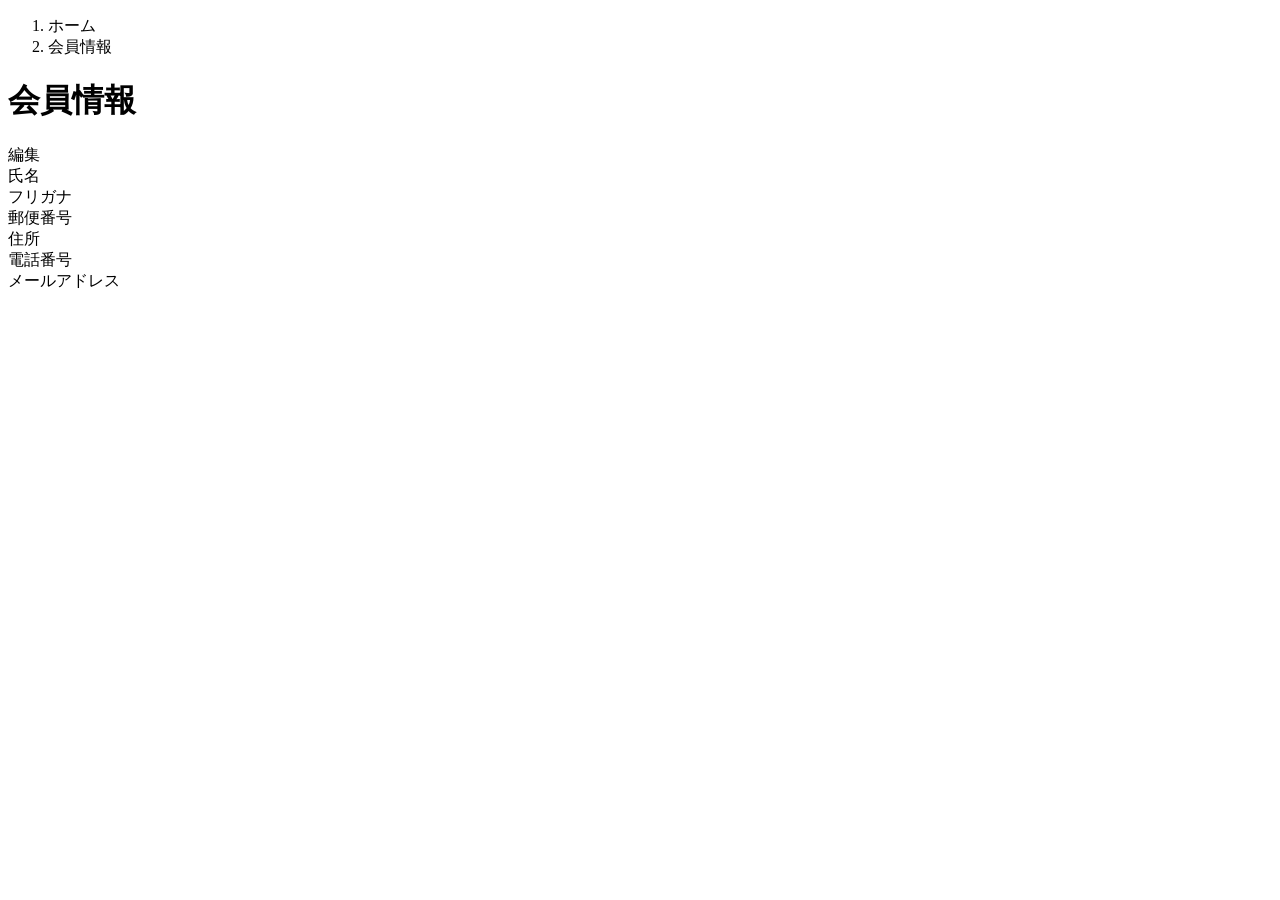
<file: nagoyameshi/src/main/resources/templates/user/index.html>
<!DOCTYPE html>
 <html xmlns:th="https://www.thymeleaf.org" xmlns:sec="http://www.thymeleaf.org/extras/spring-security">    
     <head>
         <div th:replace="~{fragment :: meta}"></div>   
              
         <div th:replace="~{fragment :: styles}"></div>
           
         <title>会員情報</title>   
     </head>
     <body>
         <div class="nagoyameshi-wrapper">
             <!-- ヘッダー -->
             <div th:replace="~{fragment :: header}"></div>
             
             <main>
                 <div class="container pb-5 nagoyameshi-container">
                     <div class="row justify-content-center">
                         <div class="col-xl-5 col-lg-6 col-md-8">
                             <nav class="my-3" style="--bs-breadcrumb-divider: '>';" aria-label="breadcrumb">
                                 <ol class="breadcrumb mb-0"> 
                                     <li class="breadcrumb-item"><a th:href="@{/}">ホーム</a></li>                       
                                     <li class="breadcrumb-item active" aria-current="page">会員情報</li>
                                 </ol>
                             </nav> 
                             
                             <h1 class="mb-3 text-center">会員情報</h1> 
                             
                             <div class="d-flex justify-content-end align-items-end mb-3">                    
                                 <div>
                                     <a th:href="@{/user/edit}">編集</a>                        
                                 </div>
                             </div>                                       
                             
                             <div th:if="${successMessage}" class="alert alert-info">
                                 <span th:text="${successMessage}"></span>
                             </div>                               
                             
                             <div class="container mb-4">
                                 <div class="row pb-2 mb-2 border-bottom">
                                     <div class="col-4">
                                         <span class="fw-bold">氏名</span>
                                     </div>
             
                                     <div class="col">
                                         <span th:text="${user.getName()}"></span>
                                     </div>
                                 </div>                    
             
                                 <div class="row pb-2 mb-2 border-bottom">
                                     <div class="col-4">
                                         <span class="fw-bold">フリガナ</span>
                                     </div>
             
                                     <div class="col">
                                         <span th:text="${user.getFurigana()}"></span>
                                     </div>
                                 </div>            
                                 
                                 <div class="row pb-2 mb-2 border-bottom">
                                     <div class="col-4">
                                         <span class="fw-bold">郵便番号</span>
                                     </div>
             
                                     <div class="col">
                                         <span th:text="${user.getPostalCode()}"></span>
                                     </div>
                                 </div>   
                                 
                                 <div class="row pb-2 mb-2 border-bottom">
                                     <div class="col-4">
                                         <span class="fw-bold">住所</span>
                                     </div>
             
                                     <div class="col">
                                         <span th:text="${user.getAddress()}"></span>
                                     </div>
                                 </div>
             
                                 <div class="row pb-2 mb-2 border-bottom">
                                     <div class="col-4">
                                         <span class="fw-bold">電話番号</span>
                                     </div>
             
                                     <div class="col">
                                         <span th:text="${user.getPhoneNumber()}"></span>
                                     </div>
                                 </div>  
                                 
                                 <div class="row pb-2 mb-2 border-bottom">
                                     <div class="col-4">
                                         <span class="fw-bold">メールアドレス</span>
                                     </div>
             
                                     <div class="col">
                                         <span th:text="${user.getEmail()}"></span>
                                     </div>
                                 </div>                                 
                             </div>                                                                                                                           
                         </div>
                     </div>
                 </div>
             </main>
             
             <!-- フッター -->
             <div th:replace="~{fragment :: footer}"></div>
         </div>    
         
         <div th:replace="~{fragment :: scripts}"></div>  
   </body>
 </html>
</file>
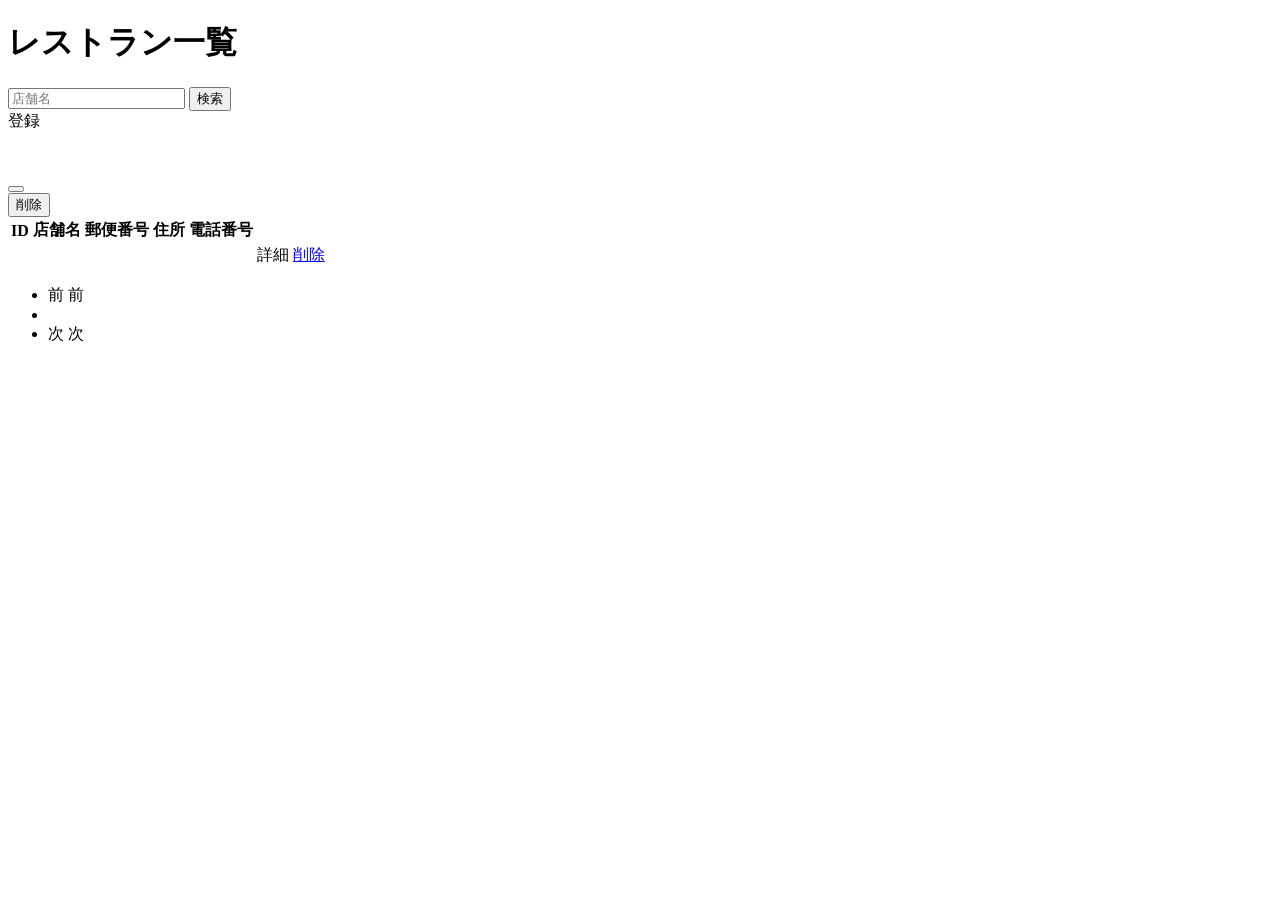
<file: nagoyameshi/src/main/resources/templates/admin/restaurants/index.html>
<!DOCTYPE html>
 <html xmlns:th="https://www.thymeleaf.org" xmlns:sec="http://www.thymeleaf.org/extras/spring-security">
     <head>
         <div th:replace="~{fragment :: meta}"></div>   
              
         <div th:replace="~{fragment :: styles}"></div>
         
         <title>レストラン一覧</title>       
     </head>
     <body>
         <div class="nagoyameshi-wrapper">
             <!-- ヘッダー -->
            <div th:replace="~{fragment :: header}"></div>
             
             <main>
                 <div class="container pt-4 pb-5 nagoyameshi-container">
                     <div class="row justify-content-center">
                         <div class="col-xxl-9 col-xl-10 col-lg-11">
                             
                             <h1 class="mb-4 text-center">レストラン一覧</h1>   
                             
                                 <div class="d-flex justify-content-between align-items-end flex-wrap">
                                 <form method="get" th:action="@{/admin/restaurants}" class="mb-3">
                                     <div class="input-group">
                                         <input type="text" class="form-control" name="keyword" th:value="${keyword}" placeholder="店舗名">
                                         <button type="submit" class="btn text-white shadow-sm nagoyameshi-btn">検索</button> 
                                     </div>               
                                 </form>                                
                                 <a th:href="@{/admin/restaurants/register}" class="btn text-white shadow-sm mb-3 nagoyameshi-btn">登録</a> 
                             </div>   
                             
                             <div th:if="${successMessage}" class="alert alert-info">
                                 <span th:text="${successMessage}"></span>
                             </div>                                                       
                             
                             <table class="table">
                                 <thead>
                                     <tr>
                                         <th scope="col">ID</th>
                                         <th scope="col">店舗名</th>
                                         <th scope="col">郵便番号</th>
                                         <th scope="col">住所</th>
                                         <th scope="col">電話番号</th>
                                         <th scope="col"></th>  
                                           <th scope="col"></th>                                       
                                     </tr>
                                 </thead>   
                                 <tbody>                                                     
                                   　 <tr th:each="restaurant : ${restaurantPage}">
                                         <td th:text="${restaurant.getId()}"></td>
                                         <td th:text="${restaurant.getName()}"></td>
                                         <td th:text="${restaurant.getPostalCode()}"></td>
                                         <td th:text="${restaurant.getAddress()}"></td>
                                         <td th:text="${restaurant.getPhoneNumber()}"></td>
                                         <td><a th:href="@{/admin/restaurants/__${restaurant.getId()}__}">詳細</a></td> 
                                         <td><a href="#" class="nagoyameshi-link-danger" data-bs-toggle="modal" th:data-bs-target="${'#deleteRestaurantModal' + restaurant.getId()}">削除</a></td>    
                                         
                                         <!-- 削除用モーダル -->
                                         <div class="modal fade" th:id="${'deleteRestaurantModal' + restaurant.getId()}" tabindex="-1" th:aria-labelledby="${'deleteRestaurantModalLabel' + restaurant.getId()}">
                                             <div class="modal-dialog">
                                                 <div class="modal-content">
                                                     <div class="modal-header">
                                                         <h5 class="modal-title" th:id="${'deleteRestaurantModalLabel' + restaurant.getId()}" th:text="${restaurant.getName() + 'を削除してもよろしいですか？'}"></h5>
                                                         <button type="button" class="btn-close" data-bs-dismiss="modal" aria-label="閉じる"></button>
                                                     </div>
                                                     <div class="modal-footer">
                                                         <form method="post"th:action="@{/admin/restaurants/__${restaurant.getId()}__/delete}">
                                                             <button type="submit" class="btn nagoyameshi-btn-danger text-white shadow-sm">削除</button>
                                                         </form>
                                                     </div>
                                                 </div>
                                             </div>
                                         </div>                                                                             
                                     </tr>                                      
                                 </tbody>
                             </table>  
                             
                              <!-- ページネーション -->
                             <div th:if="${restaurantPage.getTotalPages() > 1}" class="d-flex justify-content-center">
                                 <nav aria-label="レストラン一覧ページ">
                                     <ul class="pagination">
                                         <li class="page-item">
											 <span th:if="${restaurantPage.isFirst()}" class="page-link disabled">前</span>
                                             <a th:unless="${restaurantPage.isFirst()}" th:href="@{/admin/restaurants(page = ${restaurantPage.getNumber() - 1}, keyword = ${keyword})}" class="page-link nagoyameshi-page-link">前</a>
                                         </li>
                                         <li th:each="i : ${#numbers.sequence(0, restaurantPage.getTotalPages() - 1)}" class="page-item">
                                             <span th:if="${i == restaurantPage.getNumber()}" class="page-link active nagoyameshi-active" th:text="${i + 1}"></span>
                                             <a th:unless="${i == restaurantPage.getNumber()}" th:href="@{/admin/restaurants(page = ${i}, keyword = ${keyword})}" class="page-link nagoyameshi-page-link" th:text="${i + 1}"></a>
                                         </li>
                                         <li class="page-item">                        
                                             <span th:if="${restaurantPage.isLast()}" class="page-link disabled">次</span>
                                             <a th:unless="${restaurantPage.isLast()}" th:href="@{/admin/restaurants(page = ${restaurantPage.getNumber() + 1}, keyword = ${keyword})}" class="page-link nagoyameshi-page-link">次</a>
                                         </li>
                                     </ul>
                                 </nav> 
                             </div>                                      
                         </div>
                     </div>
                 </div>              
             </main>
             
             <!-- フッター -->
             <div th:replace="~{fragment :: footer}"></div>
         </div>    
         
         <div th:replace="~{fragment :: scripts}"></div>       
     </body>
 </html>
</file>
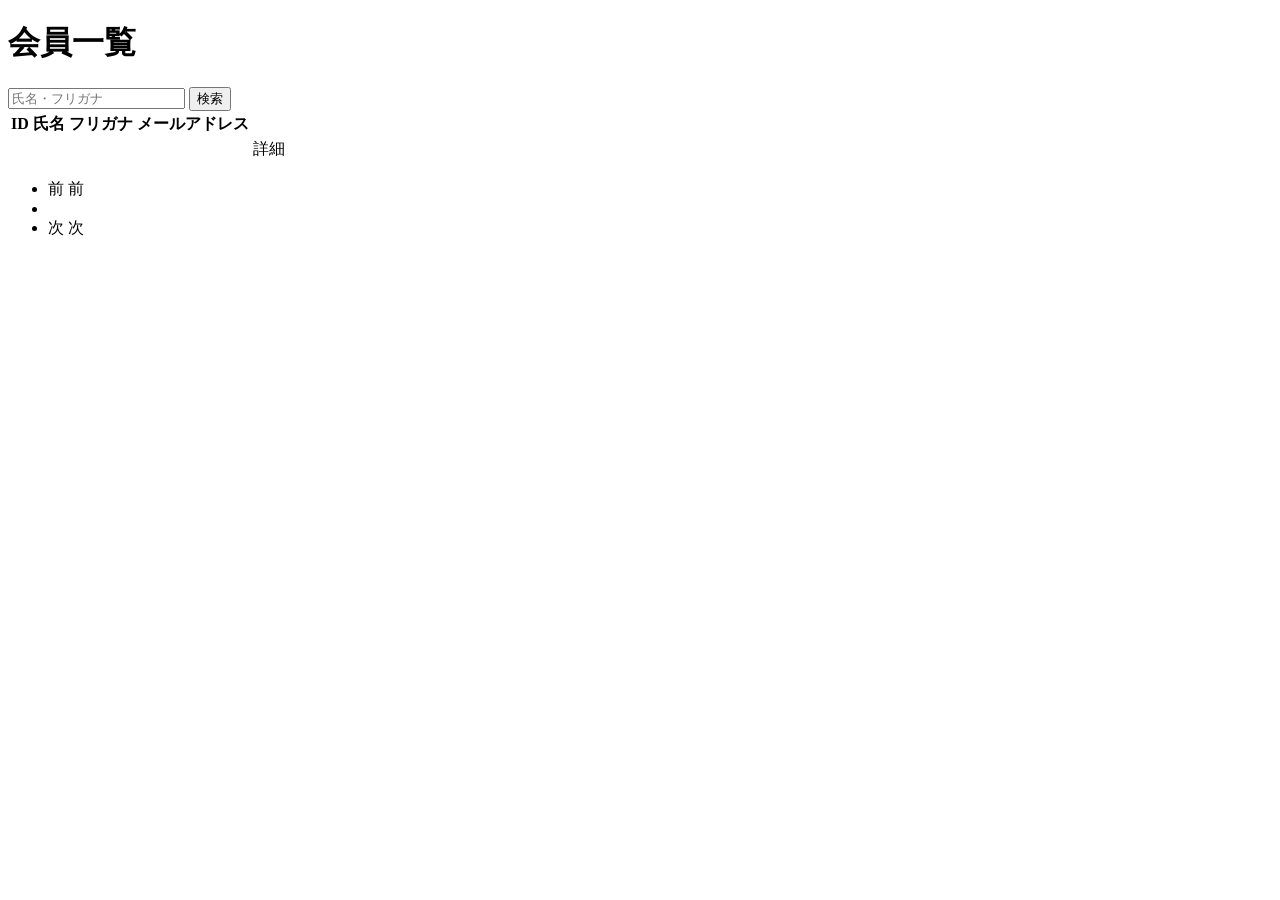
<file: nagoyameshi/src/main/resources/templates/admin/users/index.html>
<!DOCTYPE html>
 <html xmlns:th="https://www.thymeleaf.org" xmlns:sec="http://www.thymeleaf.org/extras/spring-security">    
     <head>
         <div th:replace="~{fragment :: meta}"></div>   
              
         <div th:replace="~{fragment :: styles}"></div>
           
         <title>会員一覧</title>   
     </head>
     <body>
         <div class="nagoyameshi-wrapper">
             <!-- ヘッダー -->
             <div th:replace="~{fragment :: header}"></div>
             
             <main>
                 <div class="container pt-4 pb-5 nagoyameshi-container">
                     <div class="row justify-content-center">
                         <div class="col-xxl-9 col-xl-10 col-lg-11">
                             
                             <h1 class="mb-4 text-center">会員一覧</h1>   
                             
                             <div class="d-flex justify-content-between align-items-end">
                                 <form method="get" th:action="@{/admin/users}" class="mb-3">
                                     <div class="input-group">
                                         <input type="text" class="form-control" name="keyword" th:value="${keyword}" placeholder="氏名・フリガナ">
                                         <button type="submit" class="btn text-white shadow-sm nagoyameshi-btn">検索</button> 
                                     </div>               
                                 </form>                                                                                                
                             </div>                                                         
                 
                             <div th:if="${successMessage}" class="alert alert-info">
                                 <span th:text="${successMessage}"></span>
                             </div>   
                             
                             <table class="table">
                                 <thead>
                                     <tr>
                                         <th scope="col">ID</th>
                                         <th scope="col">氏名</th>
                                         <th scope="col">フリガナ</th>
                                         <th scope="col">メールアドレス</th>                                        
                                         <th scope="col"></th>
                                     </tr>
                                 </thead>   
                                 <tbody>                                                     
                                     <tr th:each="user : ${userPage}">
                                         <td th:text="${user.getId()}"></td>
                                         <td th:text="${user.getName()}"></td>
                                         <td th:text="${user.getFurigana()}"></td>
                                         <td th:text="${user.getEmail()}"></td>
                                         <td><a th:href="@{/admin/users/__${user.getId()}__}">詳細</a></td>                                                                                
                                     </tr>                                      
                                 </tbody>
                             </table>  
                             
                             <!-- ページネーション -->
                             <div th:if="${userPage.getTotalPages() > 1}" class="d-flex justify-content-center">
                                 <nav aria-label="会員一覧ページ">
                                     <ul class="pagination">
                                         <li class="page-item">
                                             <span th:if="${userPage.isFirst()}" class="page-link disabled">前</span>
                                             <a th:unless="${userPage.isFirst()}" th:href="@{/admin/users(page = ${userPage.getNumber() - 1}, keyword = ${keyword})}" class="page-link nagoyameshi-page-link">前</a>
                                         </li>
                                         <li th:each="i : ${#numbers.sequence(0, userPage.getTotalPages() - 1)}" class="page-item">
                                             <span th:if="${i == userPage.getNumber()}" class="page-link active nagoyameshi-active" th:text="${i + 1}"></span>
                                             <a th:unless="${i == userPage.getNumber()}" th:href="@{/admin/users(page = ${i}, keyword = ${keyword})}" class="page-link nagoyameshi-page-link" th:text="${i + 1}"></a>
                                         </li>
                                         <li class="page-item">                        
                                             <span th:if="${userPage.isLast()}" class="page-link disabled">次</span>
                                             <a th:unless="${userPage.isLast()}" th:href="@{/admin/users(page = ${userPage.getNumber() + 1}, keyword = ${keyword})}" class="page-link nagoyameshi-page-link">次</a>
                                         </li>
                                     </ul>
                                 </nav> 
                             </div>                                      
                         </div>
                     </div>
                 </div>
             </main>
             
             <!-- フッター -->
             <div th:replace="~{fragment :: footer}"></div>
         </div>    
         
         <div th:replace="~{fragment :: scripts}"></div>  
   </body>
 </html>
</file>
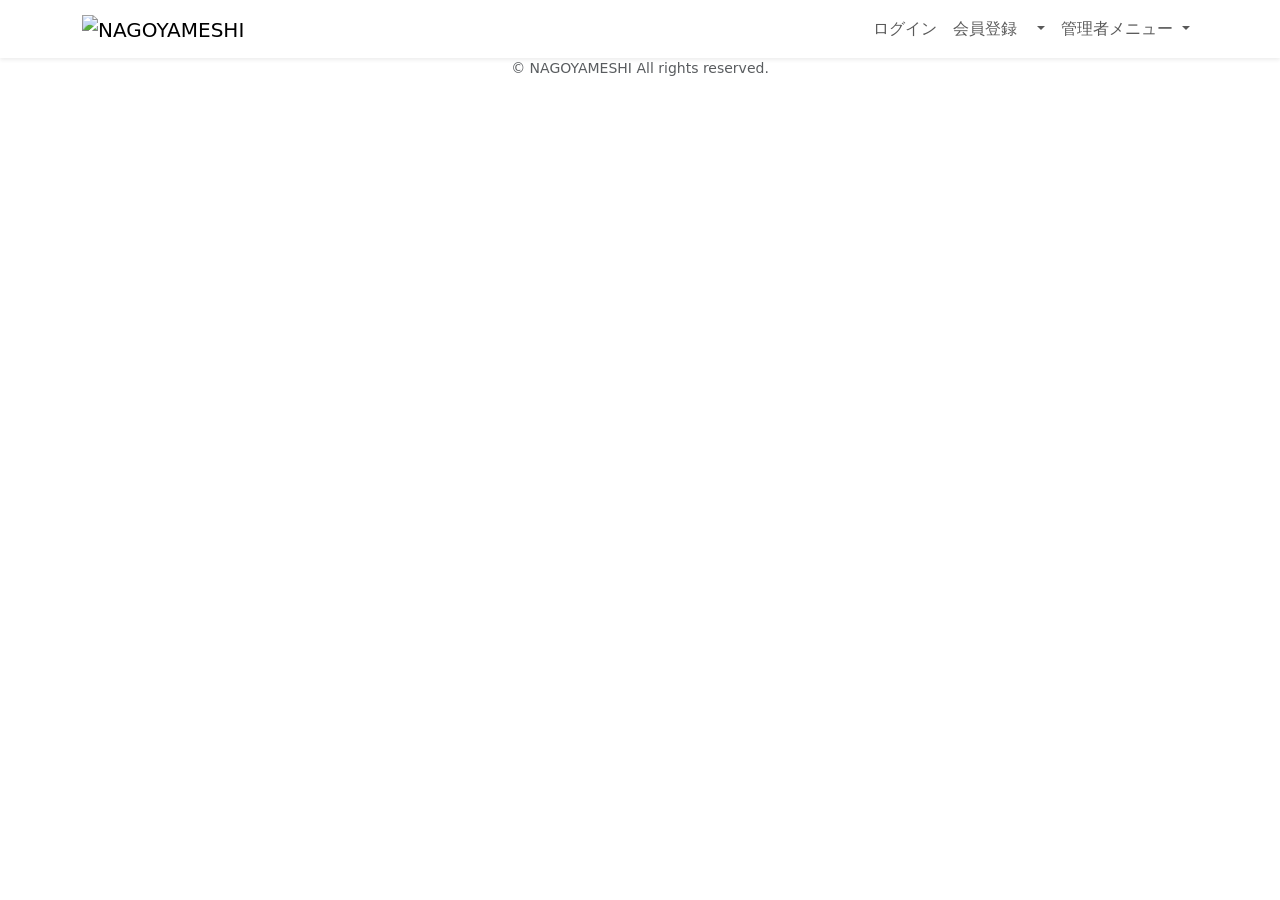
<file: nagoyameshi/src/main/resources/templates/fragment.html>
<!DOCTYPE html>
 <html xmlns:th="https://www.thymeleaf.org" xmlns:sec="http://www.thymeleaf.org/extras/spring-security">
     <head>
         <!-- meta要素の部品化 -->
         <div th:fragment="meta" th:remove="tag">
             <meta charset="UTF-8">
             <meta name="viewport" content="width=device-width, initial-scale=1">
         </div>                        
         
         <!-- link要素の部品化 -->
         <div th:fragment="styles" th:remove="tag">
             <!-- Bootstrap -->
             <link href="https://cdn.jsdelivr.net/npm/bootstrap@5.2.3/dist/css/bootstrap.min.css" rel="stylesheet" integrity="sha384-rbsA2VBKQhggwzxH7pPCaAqO46MgnOM80zW1RWuH61DGLwZJEdK2Kadq2F9CUG65" crossorigin="anonymous">
             
             <!-- Google Fonts -->
             <link rel="preconnect" href="https://fonts.googleapis.com">
             <link rel="preconnect" href="https://fonts.gstatic.com" crossorigin>
             <link href="https://fonts.googleapis.com/css2?family=Noto+Sans+JP:wght@400;500&display=swap" rel="stylesheet">
             
             <link th:href="@{/css/style.css}" rel="stylesheet" >
         </div>   
         
         <title>部品化用のHTMLファイル</title>     
     </head>
     <body>
         <!-- ヘッダーの部品化 -->
         <div th:fragment="header" th:remove="tag">
             <nav class="navbar navbar-expand-md navbar-light bg-white shadow-sm nagoyameshi-navbar">
                 <div class="container nagoyameshi-container">
                     <a class="navbar-brand" th:href="@{/}">                        
                         <img class="nagoyameshi-logo me-1" th:src="@{/images/logo.png}" alt="NAGOYAMESHI">                        
                     </a>  
                     
                     <button class="navbar-toggler" type="button" data-bs-toggle="collapse" data-bs-target="#navbarSupportedContent" aria-controls="navbarSupportedContent" aria-expanded="false" aria-label="Toggle navigation">
                         <span class="navbar-toggler-icon"></span>
                     </button>
                     
                     <div class="collapse navbar-collapse" id="navbarSupportedContent">                                    
                         <ul class="navbar-nav ms-auto">    
                             <!-- 未ログインであれば表示する -->
                             <li class="nav-item" sec:authorize="isAnonymous()">
                                 <a class="nav-link" th:href="@{/login}">ログイン</a>
                             </li>
                             <li class="nav-item" sec:authorize="isAnonymous()">
                                 <a class="nav-link" th:href="@{/signup}">会員登録</a>
                             </li>                                                      
                     
                             <!-- ログイン済みであれば表示する --> 
                             <li class="nav-item dropdown" sec:authorize="hasRole('ROLE_GENERAL')">
                                 <a id="navbarDropdownGeneral" class="nav-link dropdown-toggle" href="#" role="button" data-bs-toggle="dropdown" aria-haspopup="true" aria-expanded="false" v-pre>
                                     <span sec:authentication="principal.user.name"></span>
                                 </a>
         
                                 <div class="dropdown-menu dropdown-menu-end" aria-labelledby="navbarDropdownGeneral"> 
									 <a class="dropdown-item nagoyameshi-dropdown-item" th:href="@{/user}">会員情報</a>  
									 <a class="dropdown-item samuraitravel-dropdown-item" th:href="@{/reservations}">予約一覧</a> 
									 <a class="dropdown-item samuraitravel-dropdown-item" th:href="@{/favorites}">お気に入り一覧</a> 
                                     
                                     <div class="dropdown-divider"></div>
									                                                                  
                                     <a class="dropdown-item nagoyameshi-dropdown-item" th:href="@{/logout}" onclick="event.preventDefault(); document.getElementById('logout-form').submit();">
                                         ログアウト
                                     </a>
                                     <form class="d-none" id="logout-form" th:action="@{/logout}" method="post"></form>                                     
                                 </div>
                             </li>                       
                                 
                             <!-- 管理者であれば表示する -->    
                             <li class="nav-item dropdown" sec:authorize="hasRole('ROLE_ADMIN')">
                                 <a id="navbarDropdownAdmin" class="nav-link dropdown-toggle" href="#" role="button" data-bs-toggle="dropdown" aria-haspopup="true" aria-expanded="false" v-pre>
                                     管理者メニュー
                                 </a>
         
                                 <div class="dropdown-menu dropdown-menu-end" aria-labelledby="navbarDropdownAdmin"> 
									 <a class="dropdown-item nagoyameshi-dropdown-item" th:href="@{/admin/users}">会員一覧</a>                                                                                            
                                     <a class="dropdown-item nagoyameshi-dropdown-item" th:href="@{/admin/restaurants}">レストラン一覧</a> 
                                     <a class="dropdown-item nagoyameshi-dropdown-item" th:href="@{/admin/sales}">売上管理</a>                                                                                                     
                                                               
                                     <div class="dropdown-divider"></div>
                                     
                                     <a class="dropdown-item nagoyameshi-dropdown-item" th:href="@{/logout}" onclick="event.preventDefault(); document.getElementById('logout-form').submit();">
                                         ログアウト
                                     </a>
                                     <form class="d-none" id="logout-form" th:action="@{/logout}" method="post"></form> 
                                 </div>
                             </li>                           
                         </ul> 
                                                                                       
                 </div>
             </nav>
         </div>
         
         
         <!-- フッターの部品化 -->
         <div th:fragment="footer" th:remove="tag">
             <footer>
                 <div class="d-flex justify-content-center align-items-center h-100">
                     <p class="text-center text-muted small mb-0">&copy; NAGOYAMESHI All rights reserved.</p>      
                 </div>                 
             </footer>
         </div>
     
         <!-- script要素の部品化 -->
         <div th:fragment="scripts" th:remove="tag">
             <!-- Bootstrap -->
             <script src="https://cdn.jsdelivr.net/npm/bootstrap@5.2.3/dist/js/bootstrap.bundle.min.js" integrity="sha384-kenU1KFdBIe4zVF0s0G1M5b4hcpxyD9F7jL+jjXkk+Q2h455rYXK/7HAuoJl+0I4" crossorigin="anonymous"></script>
         </div>
     </body>
 </html>
</file>
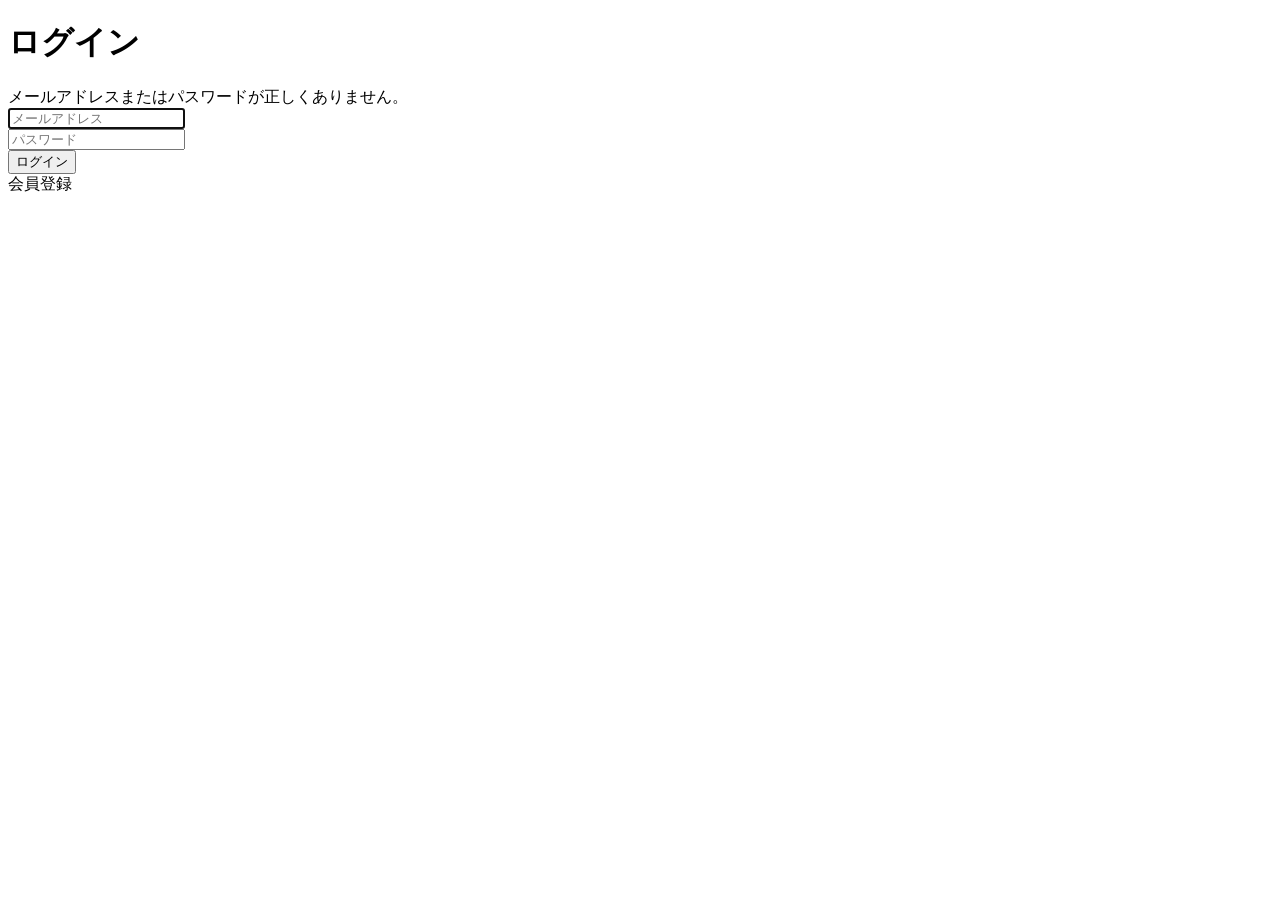
<file: nagoyameshi/src/main/resources/templates/auth/login.html>
<!DOCTYPE html>
 <html xmlns:th="https://www.thymeleaf.org" xmlns:sec="http://www.thymeleaf.org/extras/spring-security">
     <head>
         <div th:replace="~{fragment :: meta}"></div>   
              
         <div th:replace="~{fragment :: styles}"></div> 
         
         <title>ログイン</title>       
     </head>
     <body>
         <div class="nagoyameshi-wrapper">
             <!-- ヘッダー -->
             <div th:replace="~{fragment :: header}"></div>
             
             <main>
                 <div class="container pt-4 pb-5 nagoyameshi-container">
                     <div class="row justify-content-center">        
                         <div class="col-xl-3 col-lg-4 col-md-5 col-sm-7">                            
                             <h1 class="mb-4 text-center">ログイン</h1>            
                         
                             <div th:if="${param.error}" class="alert alert-danger">
                                 メールアドレスまたはパスワードが正しくありません。
                             </div>
                             
                             <form th:action="@{/login}" method="post">
                                 <div class="form-group mb-3">
                                     <input type="text" class="form-control" name="username" autocomplete="email" placeholder="メールアドレス" autofocus>
                                 </div>
                                 <div class="form-group mb-3">
                                     <input type="password" class="form-control" name="password" autocomplete="new-password" placeholder="パスワード">
                                 </div>
                                 
                                 <div class="form-group d-flex justify-content-center my-4">
                                     <button type="submit" class="btn text-white shadow-sm w-100 nagoyameshi-btn">ログイン</button>
                                 </div>
                             </form>
                             
                             <div class="text-center">
                                 <a th:href="@{/signup}">
                                     会員登録
                                 </a>
                             </div>                                                 
                         </div>
                     </div>
                 </div>             
             </main>
             
             <!-- フッター -->
             <div th:replace="~{fragment :: footer}"></div>
         </div>    
         
         <div th:replace="~{fragment :: scripts}"></div>         
     </body>
 </html>
</file>
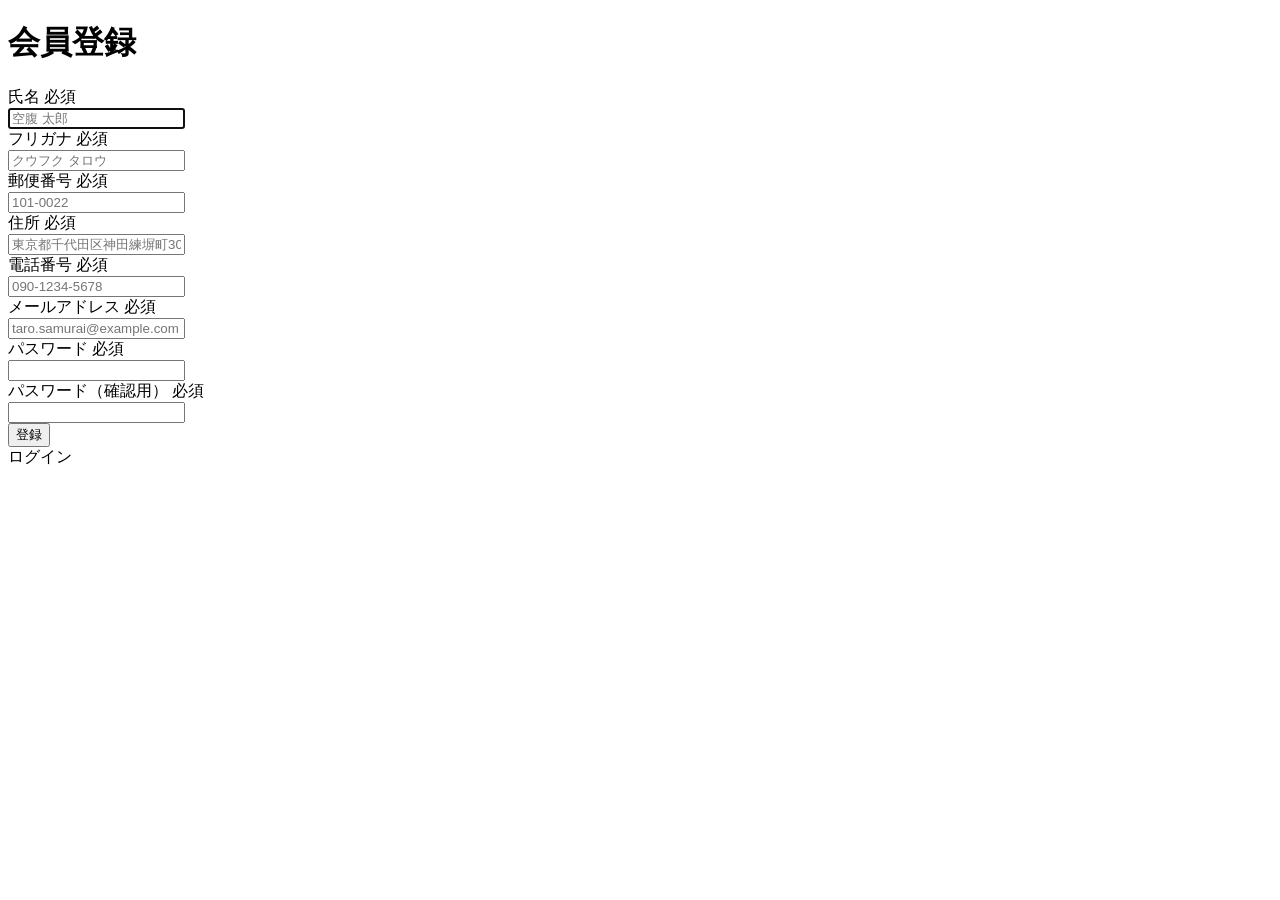
<file: nagoyameshi/src/main/resources/templates/auth/signup.html>
<!DOCTYPE html>
 <html xmlns:th="https://www.thymeleaf.org" xmlns:sec="http://www.thymeleaf.org/extras/spring-security">
     <head>
         <div th:replace="~{fragment :: meta}"></div>   
              
         <div th:replace="~{fragment :: styles}"></div> 
         
         <title>会員登録</title>       
     </head>
     <body>
         <div class="nagoyameshi-wrapper">
             <!-- ヘッダー -->
             <div th:replace="~{fragment :: header}"></div>
             
             <main>
                 <div class="container pt-4 pb-5 nagoyameshi-container">
                     <div class="row justify-content-center">
                         <div class="col-xl-5 col-lg-6 col-md-8">                    
             
                             <h1 class="mb-4 text-center">会員登録</h1>  
                             
                             <form method="post" th:action="@{/signup}" th:object="${signupForm}">
     
                                 <div class="form-group row mb-3">
                                     <div class="col-md-5">
                                         <label for="name" class="col-form-label text-md-left fw-bold">
                                             <div class="d-flex align-items-center">
                                                 <span class="me-1">氏名</span>
                                                 <span class="badge bg-danger">必須</span>
                                             </div>
                                         </label>
                                     </div>
                                     <div class="col-md-7">                                    
                                         <div th:if="${#fields.hasErrors('name')}" class="text-danger small mb-2" th:errors="*{name}"></div>                                    
                                         <input type="text" class="form-control" th:field="*{name}" autocomplete="name" autofocus placeholder="空腹 太郎">
                                     </div>
                                 </div>
                                 
                                 <div class="form-group row mb-3">
                                     <div class="col-md-5">
                                         <label for="furigana" class="col-form-label text-md-left fw-bold">
                                             <div class="d-flex align-items-center">
                                                 <span class="me-1">フリガナ</span>
                                                 <span class="badge bg-danger">必須</span>
                                             </div>
                                         </label>
                                     </div>
                                     <div class="col-md-7">                            
                                         <div th:if="${#fields.hasErrors('furigana')}" class="text-danger small mb-2" th:errors="*{furigana}"></div>                                        
                                         <input type="text" class="form-control" th:field="*{furigana}" placeholder="クウフク タロウ">
                                     </div>
                                 </div>
                                                                                                                         
                                 <div class="form-group row mb-3">
                                     <div class="col-md-5">
                                         <label for="postalCode" class="col-form-label text-md-left fw-bold">
                                              <div class="d-flex align-items-center">
                                                  <span class="me-1">郵便番号</span>
                                                  <span class="badge bg-danger">必須</span>
                                              </div>
                                          </label>
                                     </div>
                                     <div class="col-md-7">
                                         <div th:if="${#fields.hasErrors('postalCode')}" class="text-danger small mb-2" th:errors="*{postalCode}"></div>
                                         <input type="text" class="form-control" th:field="*{postalCode}" autocomplete="postal-code" placeholder="101-0022">
                                     </div>
                                 </div>
                                                                                                               
                                 <div class="form-group row mb-3">
                                     <div class="col-md-5">
                                         <label for="address" class="col-form-label text-md-left fw-bold">
                                              <div class="d-flex align-items-center">
                                                  <span class="me-1">住所</span>
                                                  <span class="badge bg-danger">必須</span>
                                              </div>
                                          </label>
                                     </div>
                                     <div class="col-md-7">
                                          <div th:if="${#fields.hasErrors('address')}" class="text-danger small mb-2" th:errors="*{address}"></div>
                                         <input type="text" class="form-control" th:field="*{address}" placeholder="東京都千代田区神田練塀町300番地">  
                                     </div>
                                 </div>                                                                                
                                 
                                 <div class="form-group row mb-3">
                                     <div class="col-md-5">
                                         <label for="phoneNumber" class="col-form-label text-md-left fw-bold">
                                              <div class="d-flex align-items-center">
                                                  <span class="me-1">電話番号</span>
                                                  <span class="badge bg-danger">必須</span>
                                              </div>
                                         </label>
                                     </div>
                                     <div class="col-md-7">
                                          <div th:if="${#fields.hasErrors('phoneNumber')}" class="text-danger small mb-2" th:errors="*{phoneNumber}"></div>
                                         <input type="text" class="form-control" th:field="*{phoneNumber}" autocomplete="tel-national" placeholder="090-1234-5678">                                
                                     </div>
                                 </div>
                                                                                                                         
                                 <div class="form-group row mb-3">
                                     <div class="col-md-5">
                                         <label for="email" class="col-form-label text-md-left fw-bold">
                                             <div class="d-flex align-items-center">
                                                 <span class="me-1">メールアドレス</span>
                                                 <span class="badge bg-danger">必須</span>
                                             </div>
                                         </label>
                                     </div>
                                     <div class="col-md-7">
                                         <div th:if="${#fields.hasErrors('email')}" class="text-danger small mb-2" th:errors="*{email}"></div>
                                         <input type="text" class="form-control" th:field="*{email}" autocomplete="email" placeholder="taro.samurai@example.com">
                                     </div>
                                 </div>
                                                                                                                         
                                 <div class="form-group row mb-3">
                                     <div class="col-md-5">
                                         <label for="password" class="col-form-label text-md-left fw-bold">
                                             <div class="d-flex align-items-center">
                                                 <span class="me-1">パスワード</span>
                                                 <span class="badge bg-danger">必須</span>
                                             </div>
                                         </label>
                                     </div>
                                     <div class="col-md-7">
                                         <div th:if="${#fields.hasErrors('password')}" class="text-danger small mb-2" th:errors="*{password}"></div>
                                         <input type="password" class="form-control" th:field="*{password}" autocomplete="new-password">
                                     </div>
                                 </div>
                                                                                                                     
                                 <div class="form-group row mb-3">
                                     <div class="col-md-5">
                                         <label for="passwordConfirmation" class="col-form-label text-md-left fw-bold">
                                             <div class="d-flex align-items-center">
                                                 <span class="me-1">パスワード（確認用）</span>
                                                 <span class="badge bg-danger">必須</span>
                                             </div>
                                         </label>
                                     </div>
                                     <div class="col-md-7">
                                         <div th:if="${#fields.hasErrors('passwordConfirmation')}" class="text-danger small mb-2" th:errors="*{passwordConfirmation}"></div>
                                         <input type="password" class="form-control" th:field="*{passwordConfirmation}" autocomplete="new-password">
                                     </div>
                                 </div>
                                 
                                 <div class="form-group d-flex justify-content-center my-4">
                                     <button type="submit" class="btn text-white shadow-sm w-50 nagoyameshi-btn">登録</button>
                                 </div>
                             </form>
                             
                             <div class="text-center">
                                 <a th:href="@{/login}">ログイン</a>
                             </div>
                         </div>
                     </div>
                 </div>           
             </main>
             
             <!-- フッター -->
             <div th:replace="~{fragment :: footer}"></div>
         </div>    
         
         <div th:replace="~{fragment :: scripts}"></div>         
     </body>
 </html>
</file>
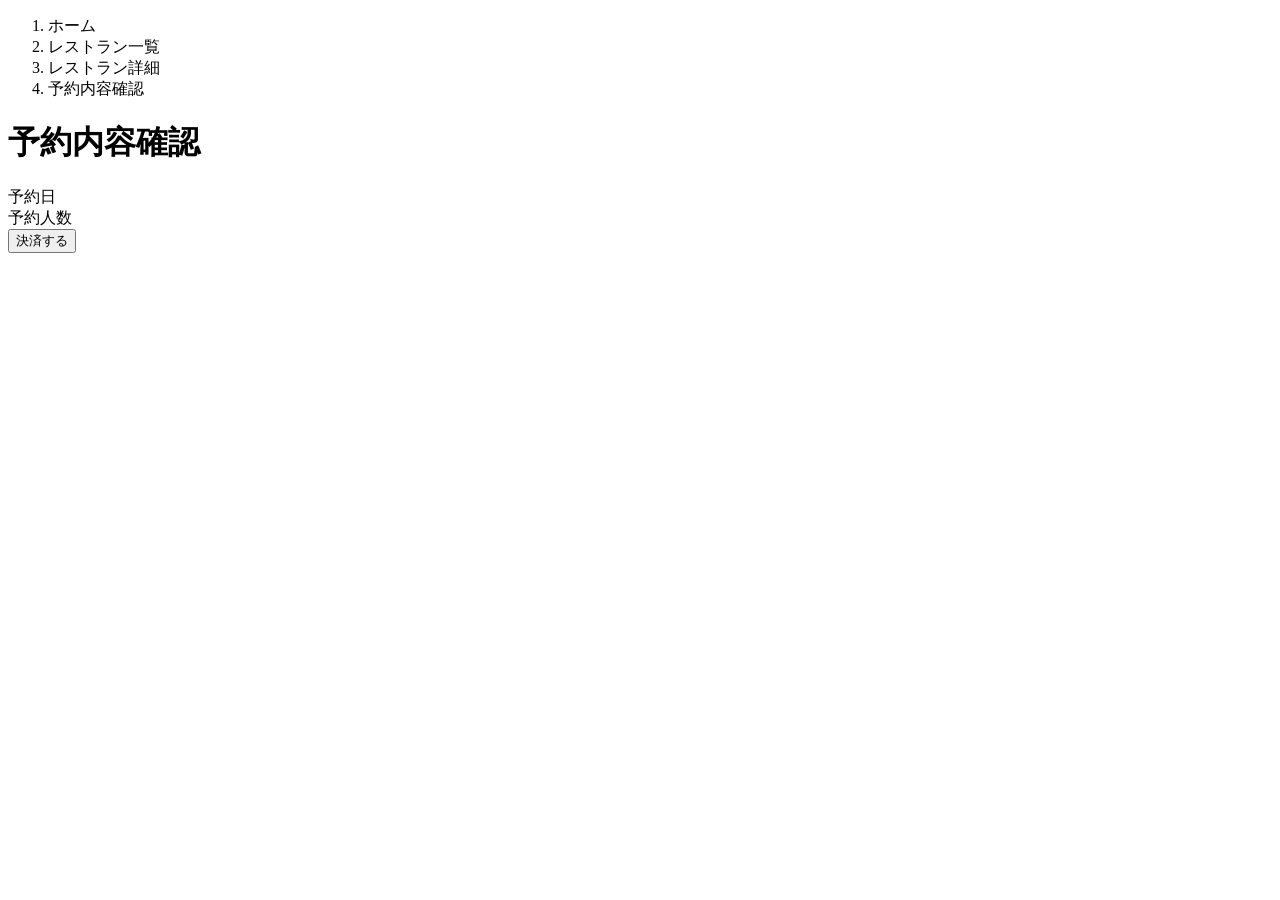
<file: nagoyameshi/src/main/resources/templates/reservations/confirm.html>
<!DOCTYPE html>
 <html xmlns:th="https://www.thymeleaf.org" xmlns:sec="http://www.thymeleaf.org/extras/spring-security">    
     <head>
         <div th:replace="~{fragment :: meta}"></div>   
              
         <div th:replace="~{fragment :: styles}"></div>
           
         <title>予約内容確認</title>   
     </head>
     <body>
         <div class="nagoyameshi-wrapper">
             <!-- ヘッダー -->
             <div th:replace="~{fragment :: header}"></div>
             
             <main>
                 <div class="container pt-4 pb-5 samuraitravel-container">
                     <div class="row justify-content-center">
                         <div class="col-xl-4 col-lg-5 col-md-7 col-sm-9">
                             <nav class="mb-4" style="--bs-breadcrumb-divider: '>';" aria-label="breadcrumb">
                                 <ol class="breadcrumb mb-0">
                                     <li class="breadcrumb-item"><a th:href="@{/}">ホーム</a></li>
                                     <li class="breadcrumb-item"><a th:href="@{/restaurants}">レストラン一覧</a></li>
                                     <li class="breadcrumb-item"><a th:href="@{/restaurants/__${restaurant.getId()}__}">レストラン詳細</a></li>
                                     <li class="breadcrumb-item active" aria-current="page">予約内容確認</li>
                                 </ol>
                             </nav>
             
                             <h1 class="mb-4 text-center">予約内容確認</h1>
                                         
        <!--                     <form method="post" th:action="@{/restaurants/__${restaurant.getId()}__/reservations/create}" th:object="${reservationRegisterForm}">   -->
                               <div th:object="${reservationRegisterForm}">
        <!--                        <input type="hidden" th:field="*{fromCheckinDateToCheckoutDate}">   
                                <input type="hidden" th:field="*{userId}">
                                 <input type="hidden" th:field="*{numberOfPeople}">  -->







             
                                 <div class="container mb-4">
                                     <div class="row pb-2 mb-2 border-bottom">
                                         <div class="col-6">
                                             <span class="fw-bold">予約日</span>
                                         </div>
                 
                                         <div class="col">
                                             <span th:text="*{fromCheckinDateToCheckoutDate}"></span>
                                         </div>
                                     </div>
                                 </div>     
                                 
                       
                                 
                                 <div class="container mb-4">
                                     <div class="row pb-2 mb-2 border-bottom">
                                         <div class="col-6">
                                             <span class="fw-bold">予約人数</span>
                                         </div>
                 
                                         <div class="col">
                                             <span th:text="*{numberOfPeople + '名'}"></span>
                                         </div>
                                     </div>
                                 </div> 
                                 
                                 
             
                                 <div class="d-flex justify-content-center">
                      <!--               <button type="submit" class="btn text-white shadow-sm w-100 nagoyameshi-btn">確定する</button>   -->
                                         <button id="paymentButton" class="btn text-white shadow-sm w-100 nagoyameshi-btn">決済する</button>
                                 </div>
                     <!--        </form>  -->
                             </div>
                         </div>
                     </div>
                 </div>  
             </main>
             
             <!-- フッター -->
             <div th:replace="~{fragment :: footer}"></div>
         </div>    
         
         <div th:replace="~{fragment :: scripts}"></div>  
         <script src="https://js.stripe.com/v3"></script>
         <script th:inline="javascript">
             const sessionId = /*[[${sessionId}]]*/"sessionId";                
         </script>        
         <script th:src="@{/js/stripe.js}"></script> 
   </body>
 </html>
</file>
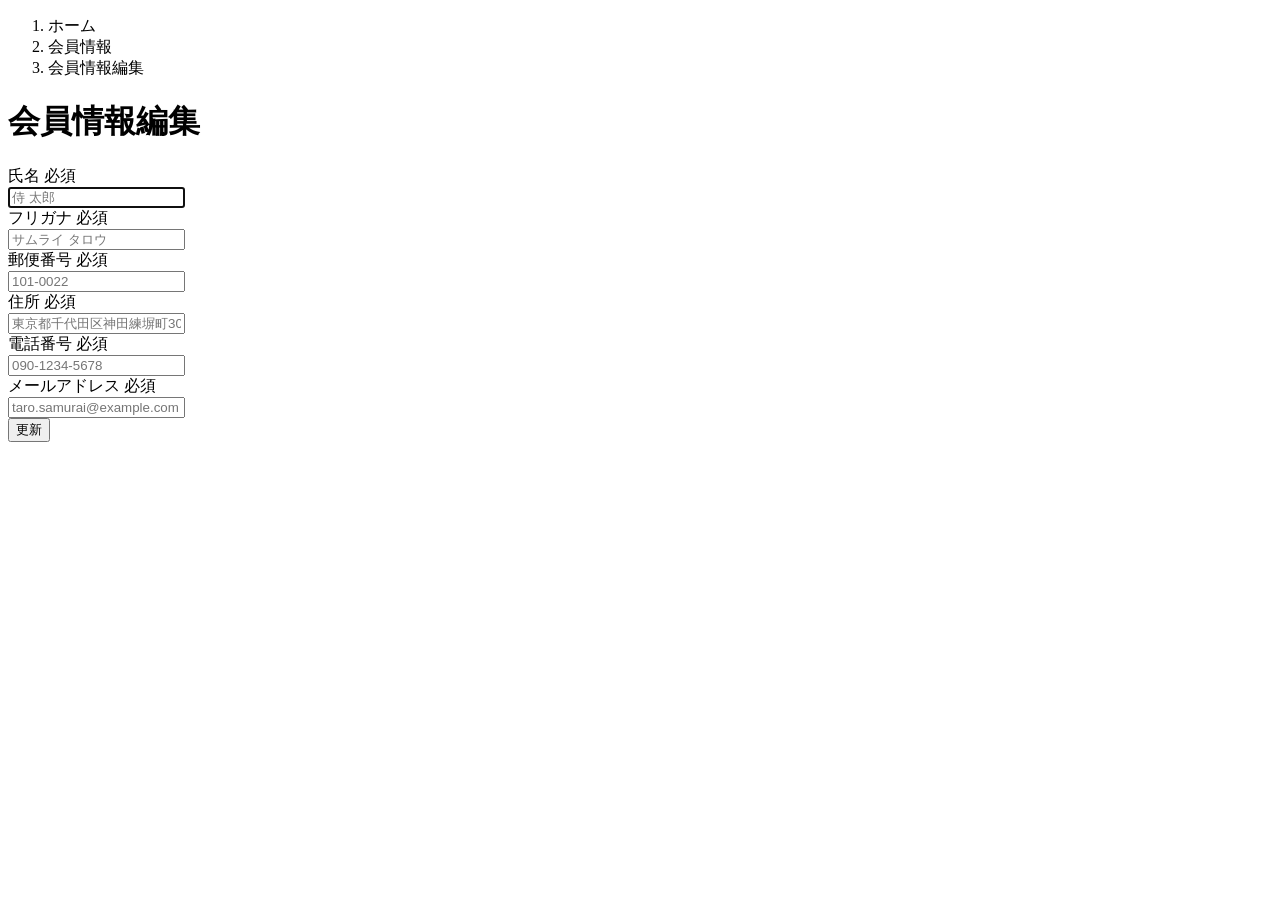
<file: nagoyameshi/src/main/resources/templates/user/edit.html>
<!DOCTYPE html>
 <html xmlns:th="https://www.thymeleaf.org" xmlns:sec="http://www.thymeleaf.org/extras/spring-security">    
     <head>
         <div th:replace="~{fragment :: meta}"></div>   
              
         <div th:replace="~{fragment :: styles}"></div>
           
         <title>会員情報編集</title>   
     </head>
     <body>
         <div class="nagoyameshi-wrapper">
             <!-- ヘッダー -->
             <div th:replace="~{fragment :: header}"></div>
             
             <main>
                 <div class="container pb-5 nagoyameshi-container">
                     <div class="row justify-content-center">
                         <div class="col-xl-5 col-lg-6 col-md-8">
                             <nav class="my-3" style="--bs-breadcrumb-divider: '>';" aria-label="breadcrumb">
                                 <ol class="breadcrumb mb-0"> 
                                     <li class="breadcrumb-item"><a th:href="@{/}">ホーム</a></li>                       
                                     <li class="breadcrumb-item"><a th:href="@{/user}">会員情報</a></li>
                                     <li class="breadcrumb-item active" aria-current="page">会員情報編集</li>
                                 </ol>
                             </nav> 
                             
                             <h1 class="mb-4 text-center">会員情報編集</h1>         
                             
                             <form method="post" th:action="@{/user/update}" th:object="${userEditForm}">
                                 <input type="hidden" th:field="*{id}">
                                 
                                 <div class="form-group row mb-3">
                                     <div class="col-md-5">
                                         <label for="name" class="col-form-label text-md-left fw-bold">
                                             <div class="d-flex align-items-center">
                                                 <span class="me-1">氏名</span>
                                                 <span class="badge bg-danger">必須</span>
                                             </div>
                                         </label>
                                     </div>
                                     <div class="col-md-7">                                    
                                         <div th:if="${#fields.hasErrors('name')}" class="text-danger small mb-2" th:errors="*{name}"></div>                                    
                                         <input type="text" class="form-control" th:field="*{name}" autocomplete="name" autofocus placeholder="侍 太郎">
                                     </div>
                                 </div>
                                 
                                 <div class="form-group row mb-3">
                                     <div class="col-md-5">
                                         <label for="furigana" class="col-form-label text-md-left fw-bold">
                                             <div class="d-flex align-items-center">
                                                 <span class="me-1">フリガナ</span>
                                                 <span class="badge bg-danger">必須</span>
                                             </div>
                                         </label>
                                     </div>
                                     <div class="col-md-7">                            
                                         <div th:if="${#fields.hasErrors('furigana')}" class="text-danger small mb-2" th:errors="*{furigana}"></div>                                        
                                         <input type="text" class="form-control" th:field="*{furigana}" placeholder="サムライ タロウ">
                                     </div>
                                 </div>
                                                                                                                         
                                 <div class="form-group row mb-3">
                                     <div class="col-md-5">
                                         <label for="postalCode" class="col-form-label text-md-left fw-bold">
                                              <div class="d-flex align-items-center">
                                                  <span class="me-1">郵便番号</span>
                                                  <span class="badge bg-danger">必須</span>
                                              </div>
                                          </label>
                                     </div>
                                     <div class="col-md-7">
                                         <div th:if="${#fields.hasErrors('postalCode')}" class="text-danger small mb-2" th:errors="*{postalCode}"></div>
                                         <input type="text" class="form-control" th:field="*{postalCode}" autocomplete="postal-code" placeholder="101-0022">
                                     </div>
                                 </div>
                                                                                                               
                                 <div class="form-group row mb-3">
                                     <div class="col-md-5">
                                         <label for="address" class="col-form-label text-md-left fw-bold">
                                              <div class="d-flex align-items-center">
                                                  <span class="me-1">住所</span>
                                                  <span class="badge bg-danger">必須</span>
                                              </div>
                                          </label>
                                     </div>
                                     <div class="col-md-7">
                                          <div th:if="${#fields.hasErrors('address')}"  class="text-danger small mb-2" th:errors="*{address}"></div>
                                         <input type="text" class="form-control" th:field="*{address}" placeholder="東京都千代田区神田練塀町300番地">  
                                     </div>
                                 </div>                                                                                
                                 
                                 <div class="form-group row mb-3">
                                     <div class="col-md-5">
                                         <label for="phoneNumber" class="col-form-label text-md-left fw-bold">
                                              <div class="d-flex align-items-center">
                                                  <span class="me-1">電話番号</span>
                                                  <span class="badge bg-danger">必須</span>
                                              </div>
                                         </label>
                                     </div>
                                     <div class="col-md-7">
                                          <div th:if="${#fields.hasErrors('phoneNumber')}" class="text-danger small mb-2" th:errors="*{phoneNumber}"></div>
                                         <input type="text" class="form-control" th:field="*{phoneNumber}" autocomplete="tel-national" placeholder="090-1234-5678">                                
                                     </div>
                                 </div>
                                                                                                                         
                                 <div class="form-group row mb-3">
                                     <div class="col-md-5">
                                         <label for="email" class="col-form-label text-md-left fw-bold">
                                             <div class="d-flex align-items-center">
                                                 <span class="me-1">メールアドレス</span>
                                                 <span class="badge bg-danger">必須</span>
                                             </div>
                                         </label>
                                     </div>
                                     <div class="col-md-7">
                                         <div th:if="${#fields.hasErrors('email')}" class="text-danger small mb-2" th:errors="*{email}"></div>
                                         <input type="text" class="form-control" th:field="*{email}" autocomplete="email" placeholder="taro.samurai@example.com">
                                     </div>
                                 </div>
                                                                                                                         
                                 
                                 <div class="form-group d-flex justify-content-center my-4">
                                     <button type="submit" class="btn text-white shadow-sm w-50 nagoyameshi-btn">更新</button>
                                 </div>
                             </form>                                                                         
                         </div>
                     </div>
                 </div>
             </main>
             
             <!-- フッター -->
             <div th:replace="~{fragment :: footer}"></div>
         </div>    
         
         <div th:replace="~{fragment :: scripts}"></div>  
   </body>
 </html>
</file>
